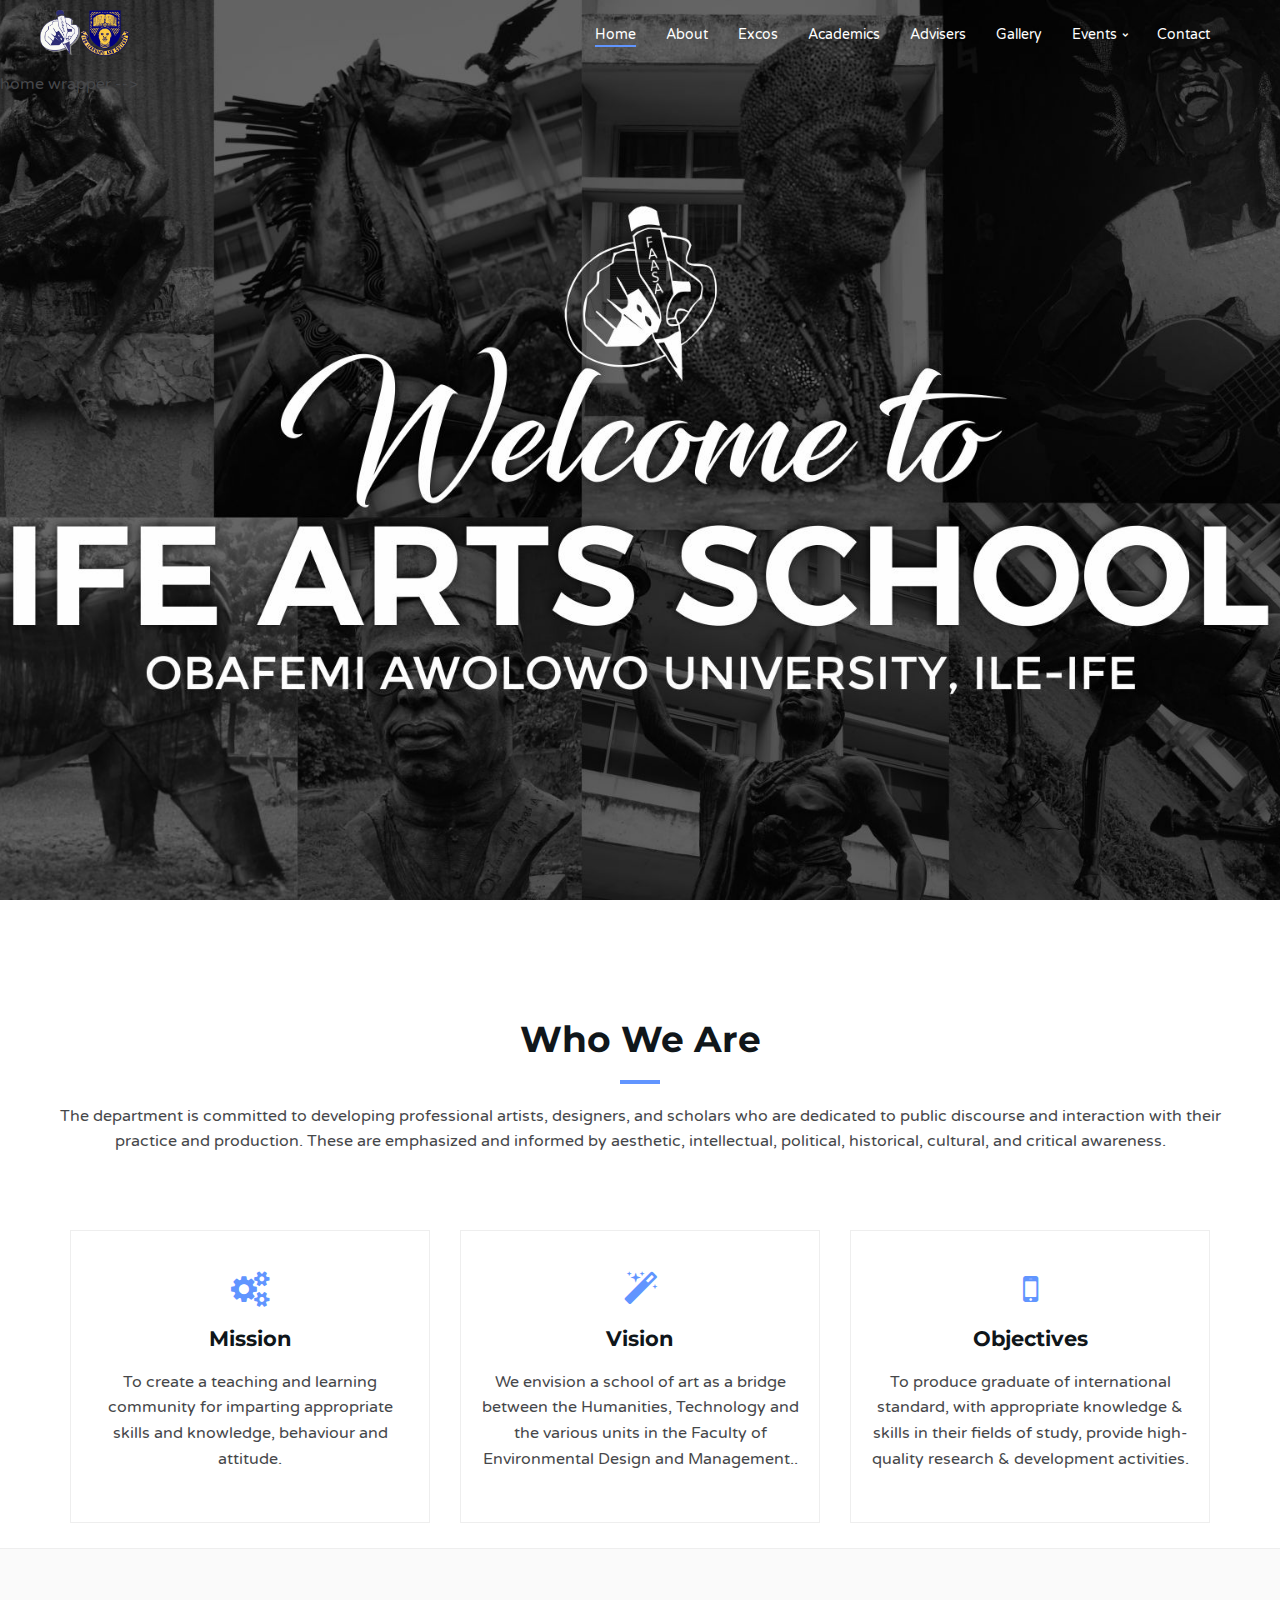
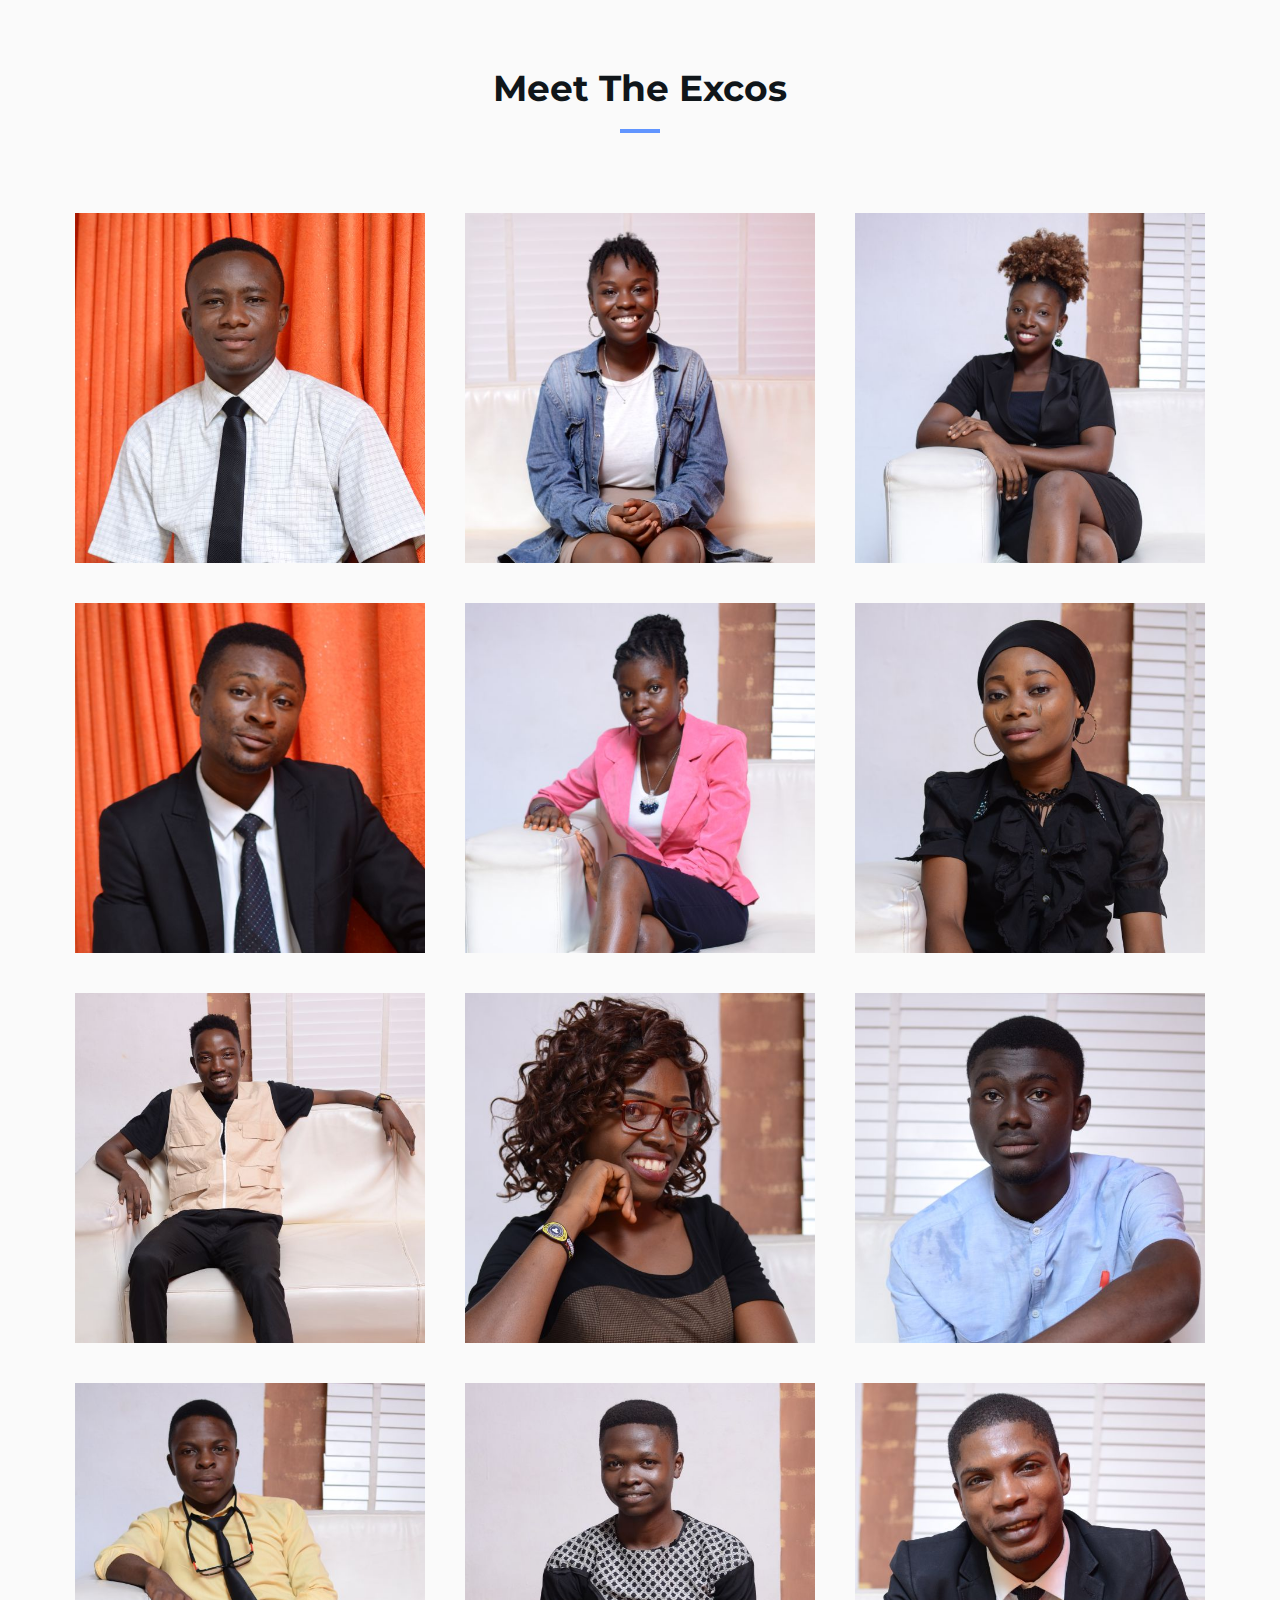
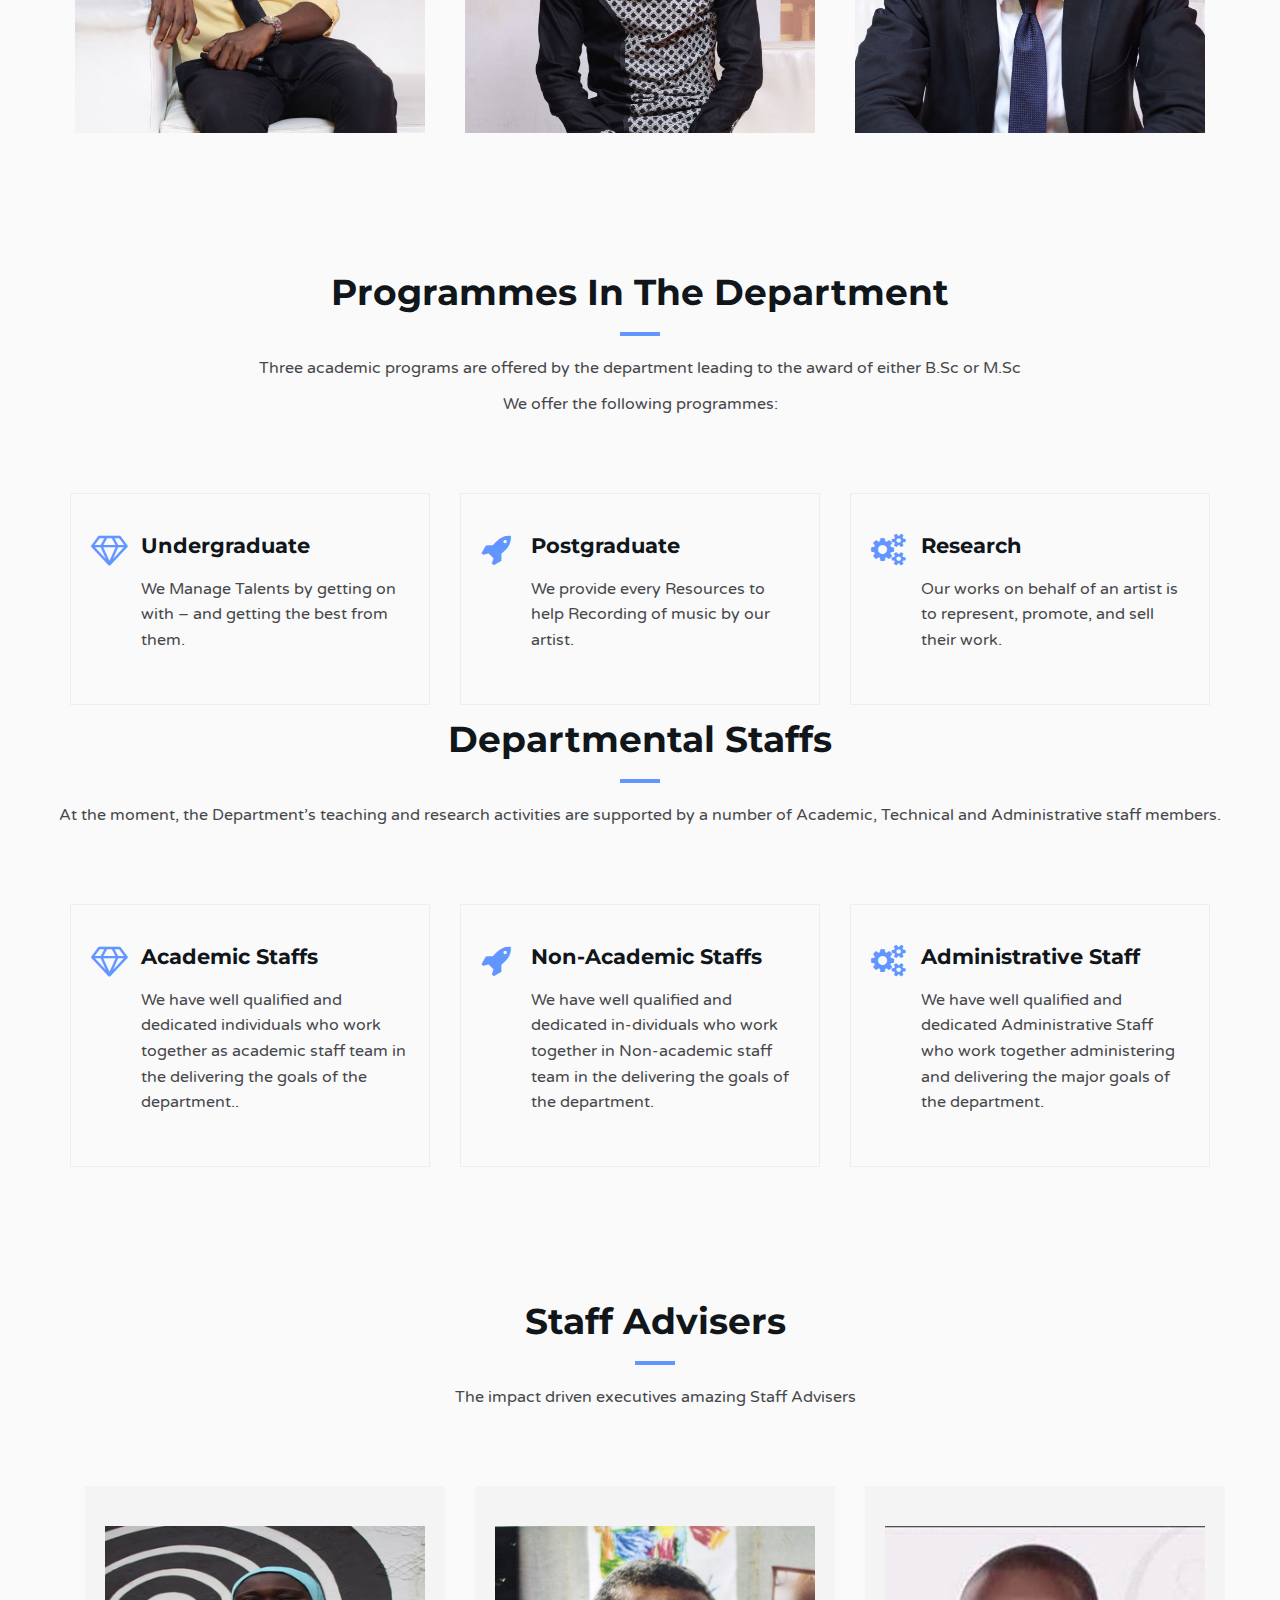
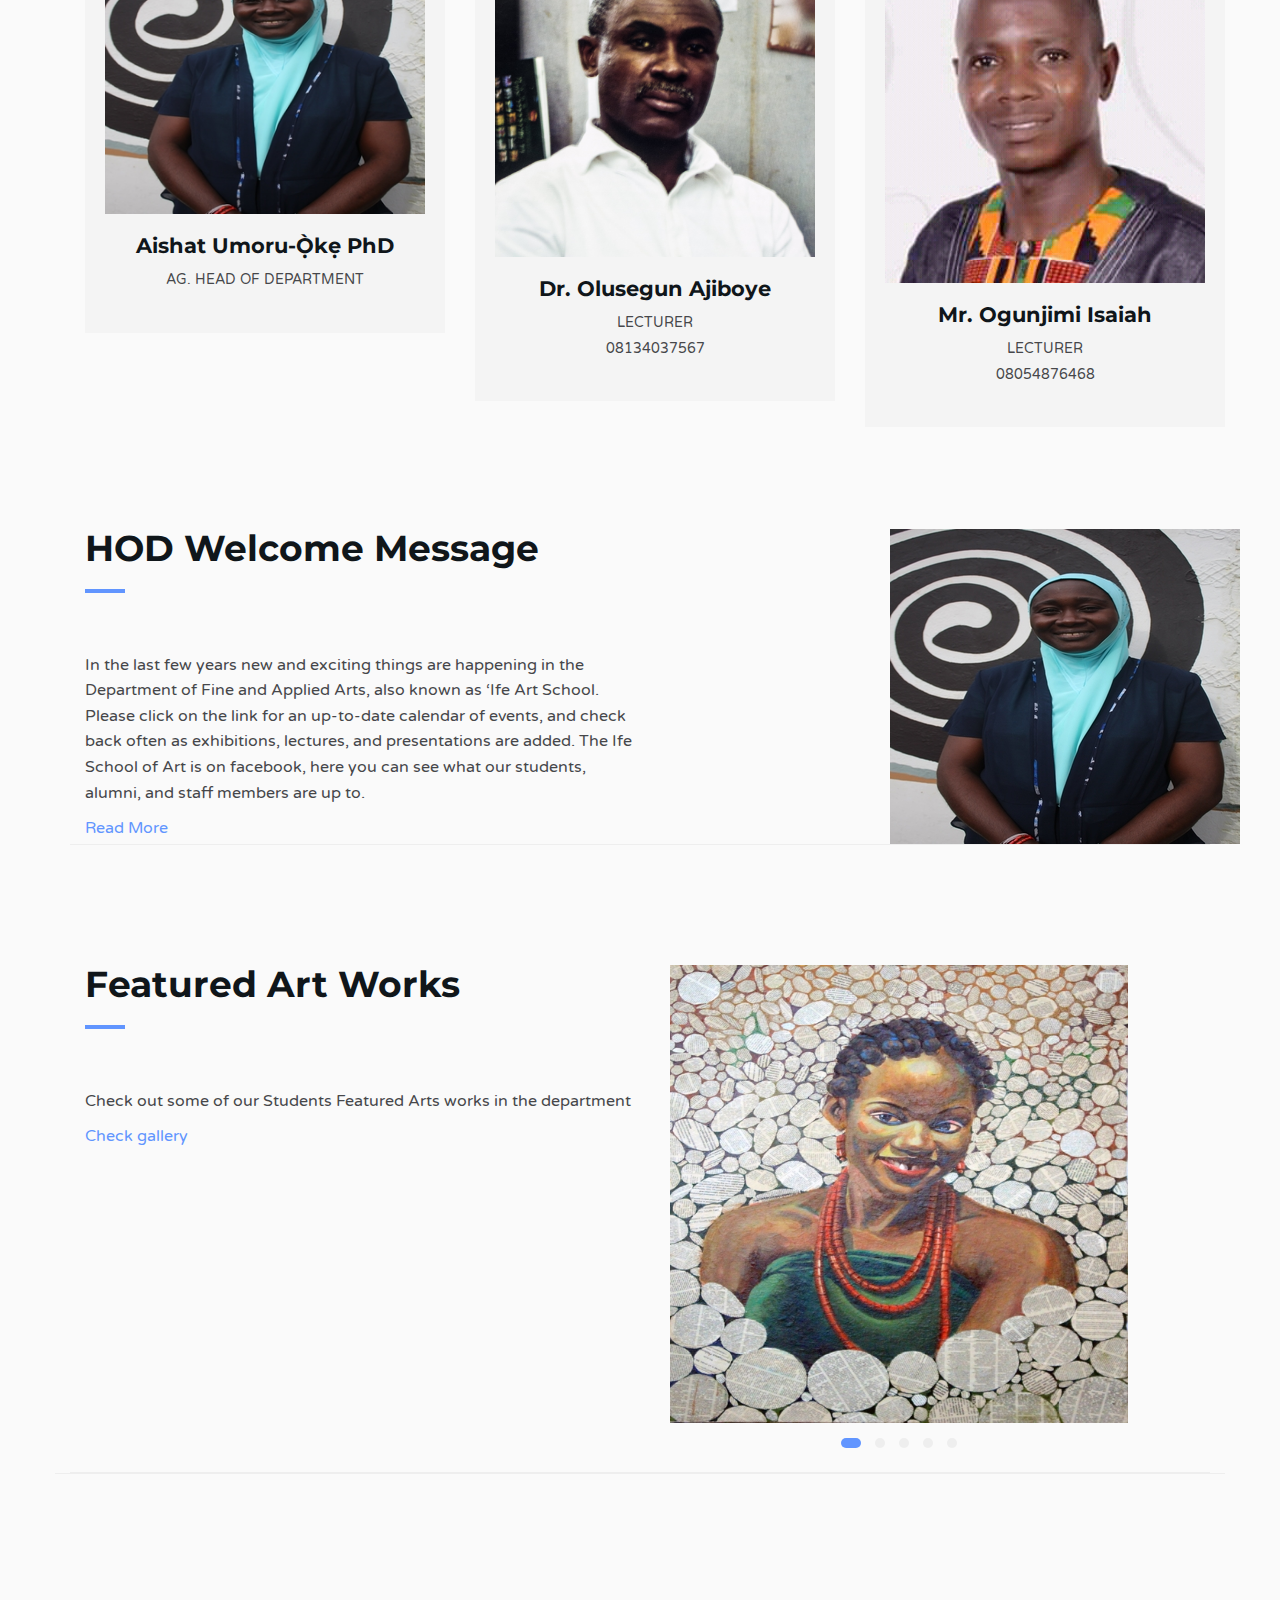
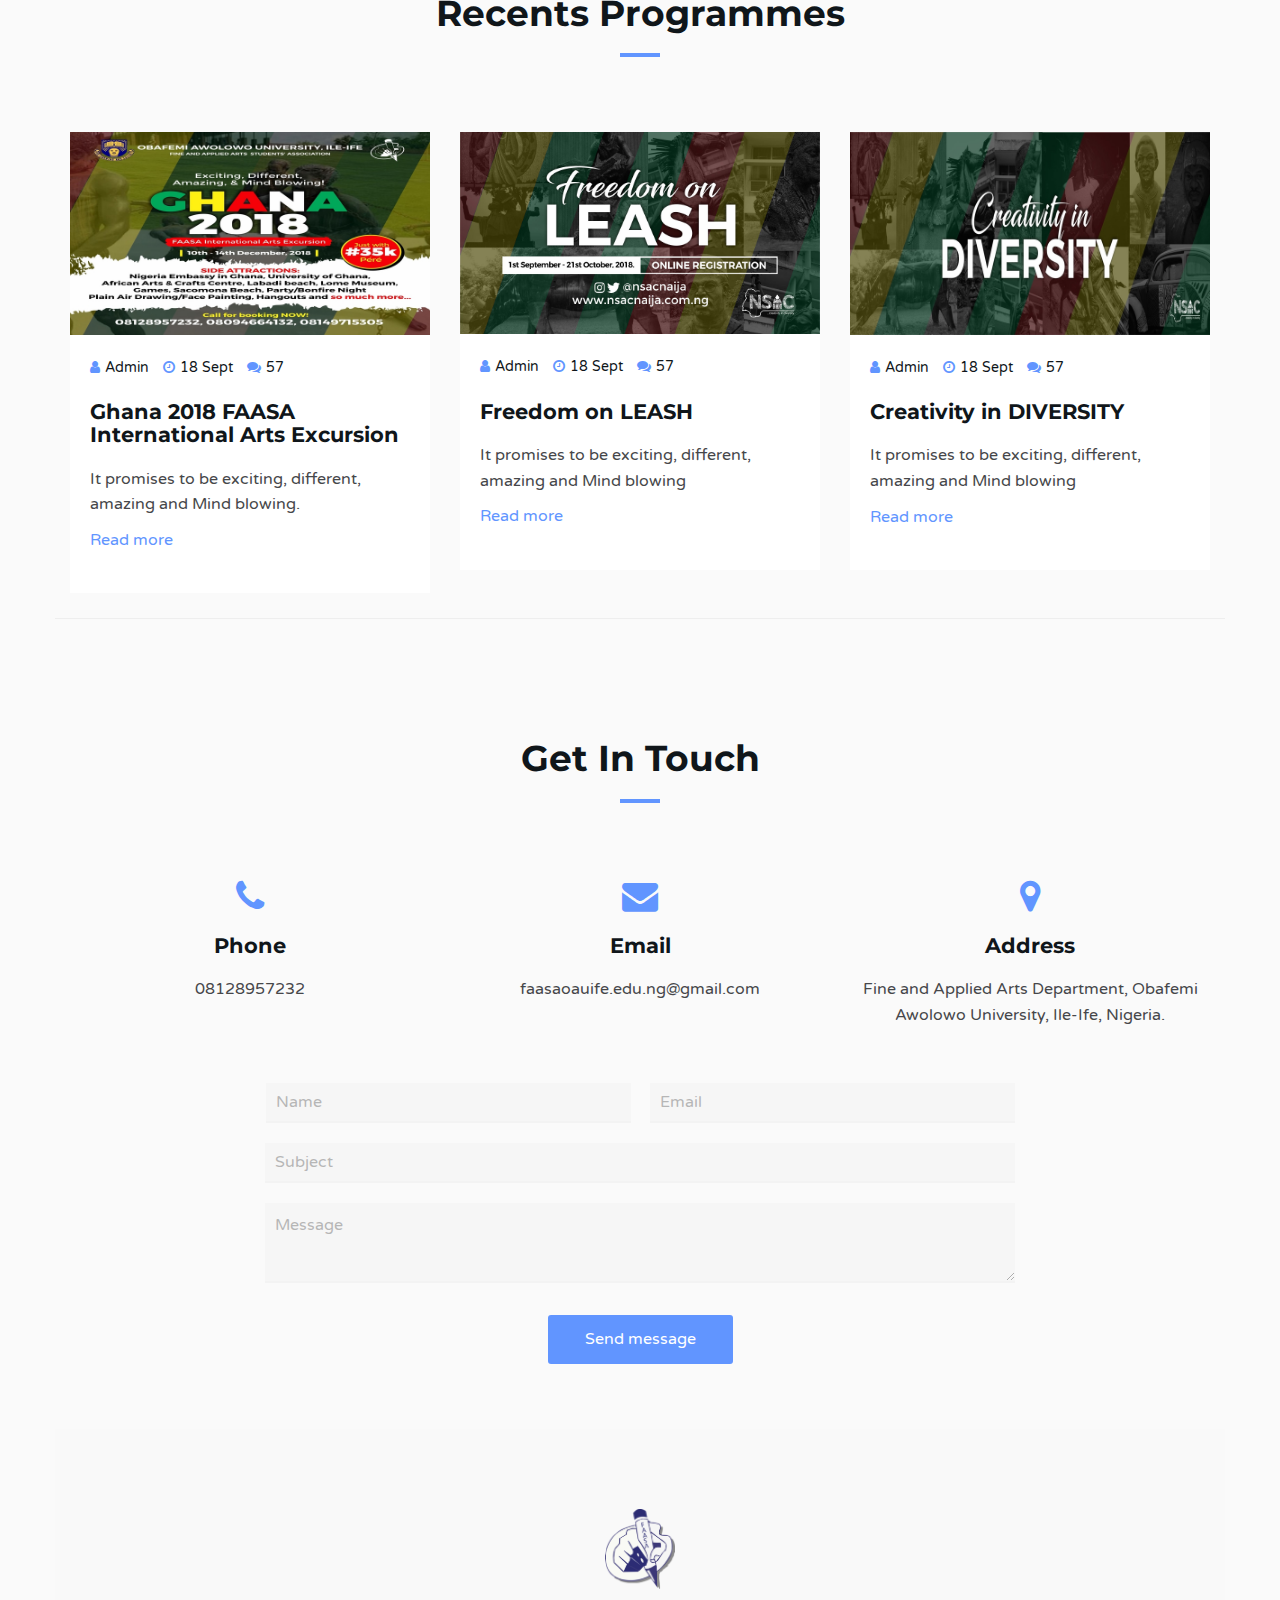
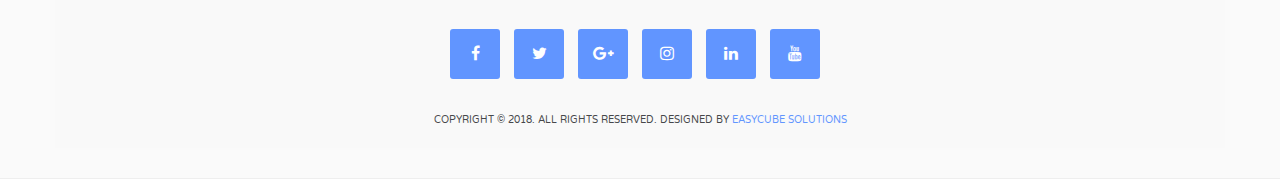
<file: index.html>
<!DOCTYPE html>
<html lang="en">

<head>
	<meta charset="utf-8">
	<meta http-equiv="X-UA-Compatible" content="IE=edge">
	<meta name="viewport" content="width=device-width, initial-scale=1">
	

	<title>Ife Art School | Fine Art department OAU</title>
	<meta name="keywords" content="Ife Art School | Fine Art department OAU" />
	<meta name="description" content="Ife Art School | Fine Art department OAU">
	<meta name="Ezekiel Adeyinka" content="http://faasa.oauife.edu.ng/">

	<!-- Google font -->
	<link href="https://fonts.googleapis.com/css?family=Montserrat:400,700%7CVarela+Round" rel="stylesheet">

	<!-- Bootstrap -->
	<link type="text/css" rel="stylesheet" href="css/bootstrap.min.css" />

	<!-- Owl Carousel -->
	<link type="text/css" rel="stylesheet" href="css/owl.carousel.css" />
	<link type="text/css" rel="stylesheet" href="css/owl.theme.default.css" />

	<!-- Magnific Popup -->
	<link type="text/css" rel="stylesheet" href="css/magnific-popup.css" />

	<!-- Font Awesome Icon -->
	<link rel="stylesheet" href="css/font-awesome.min.css">

	<!-- Custom stlylesheet -->
	<link type="text/css" rel="stylesheet" href="css/style.css" />

	<!-- HTML5 shim and Respond.js for IE8 support of HTML5 elements and media queries -->
	<!-- WARNING: Respond.js doesn't work if you view the page via file:// -->
	<!--[if lt IE 9]>
		<script src="https://oss.maxcdn.com/html5shiv/3.7.3/html5shiv.min.js"></script>
		<script src="https://oss.maxcdn.com/respond/1.4.2/respond.min.js"></script>
	<![endif]-->
</head>

<body>
	<!-- Header -->
	<header id="home">
		<!-- Background Image -->
		<div class="bg-img" style="background-image: url('./img/banner.jpg');">
<!-- 			<div class="overlay"></div>
 -->		</div>
		<!-- /Background Image -->

		<!-- Nav -->
		<nav id="nav" class="navbar nav-transparent">
			<div class="container">

				<div class="navbar-header">
					<!-- Logo -->
					<div class="navbar-brand">
						<!-- <a href="index.html">
							<img class="logo" src="img/faasa-logo.png" alt="logo">
							<img class="logo-alt" src="img/faasa-logo.png" alt="logo">
						</a> -->

					<a class="navbar-brand page-scroll" href="#page-top">
                    <img src="img/faasa-logo.png"  style="float: left; width:40px" alt="logo"> 
                    <img src="img/oau-logo.png" style="float: left; width:50px" class="img-responsive">    
                    <p style="clear: both;">       
                </a>

					</div>
					<!-- /Logo -->

					<!-- Collapse nav button -->
					<div class="nav-collapse">
						<span></span>
					</div>
					<!-- /Collapse nav button -->
				</div>

				<!--  Main navigation  -->
				<ul class="main-nav nav navbar-nav navbar-right">
					<li><a href="#home">Home</a></li>
					<li><a href="#about">About</a></li>
					<li><a href="#portfolio">Excos</a></li>
					<li><a href="#service">Academics</a></li>
					<!-- <li><a href="#pricing">Prices</a></li> -->
					<li><a href="#team">Advisers</a></li>
					<li><a href="#gallery">Gallery</a></li>

					<li class="has-dropdown"><a href="#blog">Events</a>
						<ul class="dropdown">
							<li><a href="blog-single.html">Programmes</a></li>
						</ul>
					</li>
					<li><a href="#contact">Contact</a></li>
				</ul>
				<!-- /Main navigation -->

			</div>
		</nav>
		<!-- /Nav -->

		<!-- home wrapper -->
		<!-- <div class="home-wrapper">
			<div class="container">
				<div class="row">

					<!-- home content -->
					<!-- <div class="col-md-10 col-md-offset-1">
						<div class="home-content">
							<span><h1 class="white-text" style="font-size:25pt;">Welcome to the Department</h1>
							<h2 class="white-text">of</h2>

							<h2 class="white-text" style="font-size:25pt;">Fine and Applied Arts</h2>
							<h2 class="white-text" style="font-size:25pt;">Obafemi Awolowo University, Ile-Ife</h2>
							</span>

							<p class="white-text">We are focused on developing artistic and creative students and grooming them to become great intellectuals.
							</p>
							<a href="#about"><button class="white-btn" >Lets Get Started!</button></a>
							<button class="main-btn">Learn more</button>
						</div>
					</div> -->
					<!-- /home content -->
<!-- 
				</div>
			</div>
		</div> -->
		<!-- / -->home wrapper -->

	</header>
	<!-- /Header -->

	<!-- About -->
	<div id="about" class="section md-padding">

		<!-- Container -->
		<div class="container">

			<!-- Row -->
			<div class="row">

				<!-- Section header -->
				<div class="section-header text-center">
					<h2 class="title">Who we are</h2>
					<p>The department is committed to developing professional artists, designers, and scholars who are dedicated to public discourse and interaction with their practice and production. These are emphasized and informed by aesthetic, intellectual, political, historical, cultural, and critical awareness.
</p>
				</div>
				<!-- /Section header -->
  

				<!-- about -->
				<div class="col-md-4">
					<div class="about">
						<i class="fa fa-cogs"></i>
						<h3>Mission</h3>
						<p>To create a teaching and learning community for imparting appropriate skills and knowledge, behaviour and attitude.</p>
					</div>
				</div>
				<!-- /about -->

				<!-- about -->
				<div class="col-md-4">
					<div class="about">
						<i class="fa fa-magic"></i>
						<h3> Vision</h3>
						<p>We envision a school of art as a bridge between the Humanities, Technology and the various units in the Faculty of Environmental Design and Management..</p>
					</div>
				</div>
				<!-- /about -->

				<!-- about -->
				<div class="col-md-4">
					<div class="about">
						<i class="fa fa-mobile"></i>
						<h3>Objectives</h3>
						<p>To produce graduate of international standard, with appropriate knowledge & skills in their fields of study, provide high-quality research & development activities.</p>
					</div>
				</div>

				<!-- /about -->

			</div>
			<!-- /Row -->

		</div>
		<!-- /Container -->

	</div>
	<!-- /About -->


	<!-- Portfolio -->
	<div id="portfolio" class="section md-padding bg-grey">

		<!-- Container -->
		<div class="container">

			<!-- Row -->
			<div class="row">

				<!-- Section header -->
				<div class="section-header text-center">
					<h2 class="title">Meet the Excos</h2>
				</div>
				<!-- /Section header -->

				<!-- Work -->
				<div class="col-md-4 col-xs-6 work">
					<img class="img-responsive" src="./pictures/PRESIDENT.jpg" alt="">
					<div class="overlay"></div>
					<div class="work-content">
						<span>PRESIDENT</span>
						<h3>Adetunji Adedayo Sunday</h3>
						<h3>+2348128957232, +2348081692294</h3>
						<h3>adedayopg@gmail.com</h3>
						<div class="work-link">
							<a href="#"><i class="fa fa-external-link"></i></a>
							<a class="lightbox" href="./pictures/PRESIDENT.jpg"><i class="fa fa-search"></i></a>
						</div>
					</div>
				</div>
				<!-- /Work -->

				<!-- Work -->
				<div class="col-md-4 col-xs-6 work">
					<img class="img-responsive" src="./pictures/V.P.jpg" alt="">
					<div class="overlay"></div>
					<div class="work-content">
						<span>VICE PRESIDENT</span>
						<h3>Ayodeji Omoshalewa Omodolapo</h3>
						<h3>+2348094664132</h3>
						<h3>ayodejiomoshalewa @yahoo.com</h3>

						<div class="work-link">
							<a href="#"><i class="fa fa-external-link"></i></a>
							<a class="lightbox" href="./pictures/V.P.jpg"><i class="fa fa-search"></i></a>
						</div>
					</div>
				</div>
				<!-- /Work -->

				<!-- Work -->
				<div class="col-md-4 col-xs-6 work">
					<img class="img-responsive" src="./pictures/GENERAL SEC.jpg" alt="">
					<div class="overlay"></div>
					<div class="work-content">
						<span>GENERAL SECRETARY</span>
						<h3>Olujimi Racheal Adebola</h3>
						<h3>+2348134470668, +2348080843494</h3>
						<h3>jimmychelly10@gmail.com</h3>
						<div class="work-link">
							<a href="#"><i class="fa fa-external-link"></i></a>
							<a class="lightbox" href="./pictures/GENERAL SEC.jpg"><i class="fa fa-search"></i></a>
						</div>
					</div>
				</div>
				<!-- /Work -->

				<!-- Work -->
				<div class="col-md-4 col-xs-6 work">
					<img class="img-responsive" src="./pictures/PRO.jpg" alt="">
					<div class="overlay"></div>
					<div class="work-content">
						<span>Public Relation Officer</span>
						<h3>Ijisakin Oluwakayode Elijah</h3>
						<h3>+2348109288589</h3>

						<div class="work-link">
							<a href="#"><i class="fa fa-external-link"></i></a>
							<a class="lightbox" href="./pictures/PRO.jpg"><i class="fa fa-search"></i></a>
						</div>
					</div>
				</div>
				<!-- /Work -->

				<!-- Work -->
				<div class="col-md-4 col-xs-6 work">
					<img class="img-responsive" src="./pictures/FIN. SEC..jpg" alt="">
					<div class="overlay"></div>
					<div class="work-content">
						<span>Financial Secretary</span>
						<h3>AKINNOLA HANNAH</h3>
						<h3>08030933495</h3>
						<div class="work-link">
							<a href="#"><i class="fa fa-external-link"></i></a>
							<a class="lightbox" href="./pictures/FIN. SEC..jpg"><i class="fa fa-search"></i></a>
						</div>
					</div>
				</div>
				<!-- /Work -->

				<!-- Work -->
				<div class="col-md-4 col-xs-6 work">
					<img class="img-responsive" src="./pictures/EDITOR IN CHIEF.jpg" alt="">
					<div class="overlay"></div>
					<div class="work-content">
						<span>Editor in Chief</span>
						<h3>Kelani Zainab Abimbola </h3>
						<h3>+2349082725769</h3>
						<h3>kelanizainab6 @gmail.com</h3>

						<div class="work-link">
							<a href="#"><i class="fa fa-external-link"></i></a>
							<a class="lightbox" href="./pictures/EDITOR IN CHIEF.jpg"><i class="fa fa-search"></i></a>
						</div>
					</div>
				</div>
				<!-- /Work -->

	<div class="col-md-4 col-xs-6 work">
					<img class="img-responsive" src="./pictures/SOCIAL DIRECTOR.jpg" alt="">
					<div class="overlay"></div>
					<div class="work-content">
						<span>Director of socials</span>
						<h3>Adebayo Taiwo .A.</h3>
						<h3>+2348168105559</h3>
						<h3>adebayotaiwo@gmail.com</h3>

						<div class="work-link">
							<a href="#"><i class="fa fa-external-link"></i></a>
							<a class="lightbox" href="./pictures/SOCIAL DIRECTOR.jpg"><i class="fa fa-search"></i></a>
						</div>
					</div>
				</div>
			


				<div class="col-md-4 col-xs-6 work">
					<img class="img-responsive" src="./pictures/WELFARE.jpg" alt="">
					<div class="overlay"></div>
					<div class="work-content">
						<span>Welfare director</span>
						<h3>Aluko Omolola AbIola.</h3>
						<h3>+2348136685712</h3>
						<h3>alukoomololaasake@gmail.com</h3>

						<div class="work-link">
							<a href="#"><i class="fa fa-external-link"></i></a>
							<a class="lightbox" href="./pictures/WELFARE.jpg"><i class="fa fa-search"></i></a>
						</div>
					</div>
				</div>

				<div class="col-md-4 col-xs-6 work">
					<img class="img-responsive" src="./pictures/AGS.jpg" alt="">
					<div class="overlay"></div>
					<div class="work-content">
						<span>Assistant General Secretary</span>
						<h3>Ogbole Joseph Exodus</h3>
						<h3>+23490928891406</h3>
						<h3>josephogbole360@gmail.com</h3>

						<div class="work-link">
							<a href="#"><i class="fa fa-external-link"></i></a>
							<a class="lightbox" href="./pictures/AGS.jpg"><i class="fa fa-search"></i></a>
						</div>
					</div>
				</div>

				<div class="col-md-4 col-xs-6 work">
					<img class="img-responsive" src="./pictures/CURATOR.jpg" alt="">
					<div class="overlay"></div>
					<div class="work-content">
						<span>Curator</span>
						<h3>Ibrahim Adamson Kolade</h3>
						<h3>+2348163869565</h3>
						<h3>adamsonkolade2@gmail.com</h3>

						<div class="work-link">
							<a href="#"><i class="fa fa-external-link"></i></a>
							<a class="lightbox" href="./pictures/CURATOR.jpg"><i class="fa fa-search"></i></a>
						</div>
					</div>
				</div>

<div class="col-md-4 col-xs-6 work">
					<img class="img-responsive" src="./pictures/SPORT.jpg" alt="">
					<div class="overlay"></div>
					<div class="work-content">
						<span>Sport Director</span>
						<h3>Ogundeji Victor Olaoluwa</h3>
						<h3>+2348149715305</h3>

						<div class="work-link">
							<a href="#"><i class="fa fa-external-link"></i></a>
							<a class="lightbox" href="./pictures/SPORT.jpg"><i class="fa fa-search"></i></a>
						</div>
					</div>
				</div>




				<div class="col-md-4 col-xs-6 work">
					<img class="img-responsive" src="./pictures/ASSIT. CURATOR.jpg" alt="">
					<div class="overlay"></div>
					<div class="work-content">
						<span> Assistant Curator</span>
						<h3>AKINNULI TEMIDAYO</h3>
						<h3>08136701558</h3>
<!-- 						<h3>adamsonkolade2@gmail.com</h3>
 -->
						<div class="work-link">
							<a href="#"><i class="fa fa-external-link"></i></a>
							<a class="lightbox" href="./pictures/ASSIT. CURATOR.jpg"><i class="fa fa-search"></i></a>
						</div>
					</div>
				</div>

		</div>
		<!-- /Container -->

	</div>
	<!-- /Portfolio -->

	<!-- Service -->
	<div id="service" class="section md-padding">

		<!-- Container -->
		<div class="container">

			<!-- Row -->
			<div class="row">

				<!-- Section header -->
				<div class="section-header text-center">
					<h2 class="title">Programmes in the Department</h2>
					<p>Three academic programs are offered by the department leading to the award of either B.Sc or M.Sc
						<p>We offer the following programmes:</p>
				</div>
				<!-- /Secton header -->

				<!-- service -->
				<div class="col-md-4 col-sm-6">
					<div class="service">
						<i class="fa fa-diamond"></i>
						<h3>Undergraduate</h3>
						<p>We Manage Talents by getting on with – and getting the best from them.</p>
<!-- 												<a href="#">Read more</a>
 -->					</div>
				</div>
				<!-- /service -->

				<!-- service -->
				<div class="col-md-4 col-sm-6">
					<div class="service">
						<i class="fa fa-rocket"></i>
						<h3>Postgraduate</h3>
						<p>We provide every Resources to help Recording of music by our artist.</p>
<!-- 												<a href="#">Read more</a>
 -->					</div>
				</div>
				<!-- /service -->

				<!-- service -->
				<div class="col-md-4 col-sm-6">
					<div class="service">
						<i class="fa fa-cogs"></i>
						<h3>Research</h3>
						<p>Our works on behalf of an artist is to represent, promote, and sell their work.</p>
<!-- 												<a href="#">Read more</a>
 -->					</div>
				</div>
				<!-- /service -->

		

<div id="service2" class="section md-padding">

		<!-- Container -->
		<div class="container">

			<!-- Row -->
			<div class="row">

				<!-- Section header -->
	
				<div class="section-header text-center">
				<h2 class="title">Departmental Staffs</h2>
					<p>At the moment, the Department’s teaching and research activities
are supported by a number of Academic, Technical and Administrative staff members.</p>
				</div>
				<!-- /Section header -->

				<!-- service -->

		<!-- Container -->
		<div class="container">

			<!-- Row -->
			<div class="row">
				<div class="col-md-4 col-sm-6">
					<div class="service">
						<i class="fa fa-diamond"></i>
						<h3>Academic Staffs</h3>
						<p>We have well qualified and dedicated individuals who work together as academic staff team in the delivering the
goals of the department..</p>
<!-- 												<a href="#">View Academic Staffs</a>
 -->					</div>
				</div>
				<!-- /service -->

				<!-- service -->
				<div class="col-md-4 col-sm-6">
					<div class="service">
						<i class="fa fa-rocket"></i>
						<h3>Non-Academic Staffs</h3>
			<p>We have well qualified and dedicated in-dividuals who work together in Non-academic staff team in the delivering the
goals of the department.</p>
<!-- 												<a href="#">View Non-Academic Staffs</a>
 -->					</div>
				</div>
				<!-- /service -->

				<!-- service -->
				<div class="col-md-4 col-sm-6">
					<div class="service">
						<i class="fa fa-cogs"></i>
						<h3>Administrative Staff</h3>
			<p>We have well qualified and dedicated Administrative Staff who work together administering and delivering the major
goals of the department.</p>
<!-- 												<a href="#">View Administrative Staff</a>
 -->					</div>
				</div>
				<!-- /service -->

			</div>
			<!-- /Row -->

		</div>
		<!-- /Container -->

	</div>
	<!-- /Service -->


<!-- Team -->

	<div id="team" class="section md-padding">

		<!-- Container -->
		<div class="container">

			<!-- Row -->
			<div class="row">

				<!-- Section header -->
				<div class="section-header text-center">
					<h2 class="title">Staff Advisers </h2>
					<p> The impact driven executives amazing Staff Advisers </p>

				</div>
				<!-- /Section header -->

				<!-- team -->
				<div class="col-sm-4">
					<div class="team">
						<div class="team-img">
							<img class="img-responsive" src="./img/HOD.jpg" alt="">
							<div class="overlay">
								<div class="team-social">
									<a href="#"><i class="fa fa-facebook"></i></a>
									<a href="#"><i class="fa fa-google-plus"></i></a>
									<a href="#"><i class="fa fa-twitter"></i></a>
								</div>
							</div>
						</div>
						<div class="team-content">
							<h3>Aishat Umoru-Ọ̀kẹ PhD</h3>
							<span>Ag. Head of Department</span>
						</div>
					</div>
				</div>
				<!-- /team -->

				<!-- team -->
			<center>
				<div class="col-sm-4">
					<div class="team">
						<div class="team-img">
							<img class="img-responsive" src="./img/Lecturer.jpg" alt="">
							<div class="overlay">
								<div class="team-social">
									<a href="#"><i class="fa fa-facebook"></i></a>
									<a href="#"><i class="fa fa-google-plus"></i></a>
									<a href="#"><i class="fa fa-twitter"></i></a>
								</div>
							</div>
						</div>
						<div class="team-content">
							<h3>Dr. Olusegun Ajiboye</h3>
							<span>Lecturer</span><br>
							<span>08134037567</span>
						</div>
					</div>
				</div>

				<!-- /team -->

				<!-- team -->
				<div class="col-sm-4">
					<div class="team">
						<div class="team-img">
							<img class="img-responsive" src="./img/Lecturer2.jpg" alt="">
							<div class="overlay">
								<div class="team-social">
									<a href="#"><i class="fa fa-facebook"></i></a>
									<a href="#"><i class="fa fa-google-plus"></i></a>
									<a href="#"><i class="fa fa-twitter"></i></a>
								</div>
							</div>
						</div>
						<div class="team-content">
							<h3>Mr. Ogunjimi Isaiah </h3>
							<span>Lecturer</span><br>
							<span>08054876468</span>
						</div>
					</div>
				</div>
				</center>
				<!-- /team -->

			</div>
			<!-- /Row -->

		</div>
		<!-- /Container -->

	</div>

	<!-- /Team -->

<br><br><br>
<div class="container">

			<!-- Row -->
			<div class="row">

				<!-- why choose us content -->
				<div class="col-md-6">
					<div class="section-header">
						<h2 class="title">HOD welcome message</h2>
					</div>
					<p>In the last few years new and exciting things are happening in the Department of Fine and Applied Arts, also known as ‘Ife Art School. 
						Please click on the link for an up-to-date calendar of events, and check back often as exhibitions, lectures, and presentations are added.
						The Ife School of Art is on facebook, here you can see what our students, alumni, and staff members are up to. </p>

    	<a href="hod-message.html"> Read More</a>
					
				</div>
				<!-- /why choose us content -->

				<!-- About slider -->
				<div class="col-md-4.5" align="right">
<!-- 					<div id="about-slider" class="owl-carousel owl-theme">
 -->						<img class="img-responsive" src="./img/HOD.jpg"  alt="">
						
					</div>
				</div>
				<!-- /About slider -->

			</div>

<div id="gallery" class="section md-padding bg-grey">

		<!-- Container -->
		<div class="container">

			<!-- Row -->
			<div class="row">

				<!-- why choose us content -->
				<div class="col-md-6">
					<div class="section-header">
						<h2 class="title">Featured Art Works</h2>
					</div>
					<p>Check out some of our Students Featured Arts works in the department </p>

    	<a href="/oldwebsite/gallery.html" target="_blank"> Check gallery</a>
					
				</div>
				<!-- /why choose us content -->

				<!-- About slider -->
				<div class="col-md-5" align="right">
					<div id="about-slider" class="owl-carousel owl-theme">
						<img class="img-responsive" src="./img/image1.jpg" alt="">
						<img class="img-responsive" src="./img/image2.jpg" alt="">
						<img class="img-responsive" src="./img/image5.jpg" alt="">

						<img class="img-responsive" src="./img/image3.jpg" alt="">
						<img class="img-responsive" src="./img/image4.jpg" alt="">
					</div>
				</div>
				<!-- /About slider -->

			</div>
			<!-- /Row -->

		</div>
		<!-- /Container -->

	</div>
	<!-- Why Choose Us -->
	

			<!-- /Row -->

		</div>


	<!-- /Why Choose Us -->


	

	<!-- Blog -->
	<div id="blog" class="section md-padding bg-grey">

		<!-- Container -->
		<div class="container">

			<!-- Row -->
			<div class="row">

				<!-- Section header -->
				<div class="section-header text-center">
					<h2 class="title">Recents programmes</h2>
				</div>
				<!-- /Section header -->

				<!-- blog -->
				<div class="col-md-4">
					<div class="blog">
						<div class="blog-img">
							<a href="http://nsacnaija.com.ng/" target="_blank"><img class="img-responsive" src="./img/ads.jpg" alt=""></a>
						</div>
						<div class="blog-content">
							<ul class="blog-meta">
										<li><i class="fa fa-user"></i>Admin</li>
								<li><i class="fa fa-clock-o"></i>18 Sept</li>
								<li><i class="fa fa-comments"></i>57</li>
							</ul>
							<h3>Ghana 2018 FAASA International Arts Excursion</h3>
							<p>It promises to be exciting, different, amazing and Mind blowing.</p>
										<a href="http://nsacnaija.com.ng/" target="_blank">Read more</a>

						</div>
					</div>
				</div>
				<!-- /blog -->

				<!-- blog -->
				<div class="col-md-4">
					<div class="blog">
						<div class="blog-img">
							<a href="http://nsacnaija.com.ng/" target="_blank"><img class="img-responsive" src="./img/blog2.jpg" alt=""></a>
						</div>
						<div class="blog-content">
							<ul class="blog-meta">
								<li><i class="fa fa-user"></i>Admin</li>
								<li><i class="fa fa-clock-o"></i>18 Sept</li>
								<li><i class="fa fa-comments"></i>57</li>
							</ul>
							</ul>
							<h3>Freedom on LEASH</h3>
							<p>It promises to be exciting, different, amazing and Mind blowing</p>
							<a href="http://nsacnaija.com.ng/" target="_blank">Read more</a>

						</div>
					</div>
				</div>
				<!-- /blog -->

				<!-- blog -->
				<div class="col-md-4">
					<div class="blog">
						<div class="blog-img">
							<a href="http://nsacnaija.com.ng/" target="_blank"><img class="img-responsive"  src="./img/ba.jpg" alt=""></a>
						</div>
						<div class="blog-content">
							<ul class="blog-meta">
								<li><i class="fa fa-user"></i>Admin</li>
								<li><i class="fa fa-clock-o"></i>18 Sept</li>
								<li><i class="fa fa-comments"></i>57</li>
							</ul>
							<h3>Creativity in DIVERSITY</h3>
							<p>It promises to be exciting, different, amazing and Mind blowing</p>
							<a href="http://nsacnaija.com.ng/" target="_blank">Read more</a>
						</div>
					</div>
				</div>
				<!-- /blog -->

			</div>
			<!-- /Row -->

		</div>
		<!-- /Container -->

	</div>
	<!-- /Blog -->

	


	
	


	
	

	<!-- Contact -->
	<div id="contact" class="section md-padding">

		<!-- Container -->
		<div class="container">

			<!-- Row -->
			<div class="row">

				<!-- Section-header -->
				<div class="section-header text-center">
					<h2 class="title">Get in touch</h2>
				</div>
				<!-- /Section-header -->

				<!-- contact -->
				<div class="col-sm-4">
					<div class="contact">
						<i class="fa fa-phone"></i>
						<h3>Phone</h3>
						<p>08128957232</p>
					</div>
				</div>
				<!-- /contact -->

				<!-- contact -->
				<div class="col-sm-4">
					<div class="contact">
						<i class="fa fa-envelope"></i>
						<h3>Email</h3>
						<p>faasaoauife.edu.ng@gmail.com</p>
					</div>
				</div>
				<!-- /contact -->

				<!-- contact -->
				<div class="col-sm-4">
					<div class="contact">
						<i class="fa fa-map-marker"></i>
						<h3>Address</h3>
						<p>Fine and Applied Arts Department, Obafemi Awolowo University, Ile-Ife, Nigeria.</p>
					</div>
				</div>
				<!-- /contact -->

				<!-- contact form -->
				<div class="col-md-8 col-md-offset-2">
					<form class="contact-form">
						<input type="text" name="name" class="input" placeholder="Name">
						<input type="email" name="email" class="input" placeholder="Email">
						<input type="text" name="subject" class="input" placeholder="Subject">
						<textarea class="input" name="message" placeholder="Message"></textarea>
						<button class="main-btn">Send message</button>
					</form>
				</div>
				<!-- /contact form -->

<!-- 				https://medium.com/@dmccoy/how-to-submit-an-html-form-to-google-sheets-without-google-forms-b833952cc175
https://gist.github.com/willpatera/ee41ae374d3c9839c2d6
 -->
<script type="text/javascript">
				var $form = $('form#test-form'),
    url = 'https://script.google.com/macros/s/AKfycbzAHvs5PPgpUjXUuuxi46BcyQRq8HIjpTJ39KkVx16Be1iXIa4/exec'

$('#submit-form').on('click', function(e) {
  e.preventDefault();
  var jqxhr = $.ajax({
    url: url,
    method: "GET",
    dataType: "json",
    data: $form.serializeObject()
  }).success(
    // do something
  );
})

</script>
			</div>
			<!-- /Row -->

		</div>
		<!-- /Container -->

	</div>
	<!-- /Contact -->

<br>
<br>
	<!-- Footer -->
	<footer id="footer" class="sm-padding bg-dark">

		<!-- Container -->
		<div class="container">

			<!-- Row -->
			<div class="row">

				<div class="col-md-12">

					<!-- footer logo -->
					<div class="footer-logo">
						<a href="index.html"><img src="img/faasa-logo.png" alt="logo"></a>
					</div>
					<!-- /footer logo -->

					<!-- footer follow -->
					<ul class="footer-follow">
						<li><a href="#"><i class="fa fa-facebook"></i></a></li>
						<li><a href="#"><i class="fa fa-twitter"></i></a></li>
						<li><a href="#"><i class="fa fa-google-plus"></i></a></li>
						<li><a href="#"><i class="fa fa-instagram"></i></a></li>
						<li><a href="#"><i class="fa fa-linkedin"></i></a></li>
						<li><a href="#"><i class="fa fa-youtube"></i></a></li>
					</ul>
					<!-- /footer follow -->

					<!-- footer copyright -->
					<div class="footer-copyright">
						<p style="font-size:10px">Copyright © 2018. All Rights Reserved. Designed by <a href="http://ezekieladeyinka.online/" target="_blank">EASYCUBE SOLUTIONS</a></p>
					</div>
					<!-- /footer copyright -->

				</div>

			</div>
			<!-- /Row -->

		</div>
		<!-- /Container -->

	</footer>
	<!-- /Footer -->

	<!-- Back to top -->
	<div id="back-to-top"></div>
	<!-- /Back to top -->

	<!-- Preloader -->
	<div id="preloader">
		<div class="preloader">
			<span></span>
			<span></span>
			<span></span>
			<span></span>
		</div>
	</div>
	<!-- /Preloader -->

	<!-- jQuery Plugins -->
	<script type="text/javascript" src="js/jquery.min.js"></script>
	<script type="text/javascript" src="js/bootstrap.min.js"></script>
	<script type="text/javascript" src="js/owl.carousel.min.js"></script>
	<script type="text/javascript" src="js/jquery.magnific-popup.js"></script>
	<script type="text/javascript" src="js/main.js"></script>

</body>

</html>
</file>
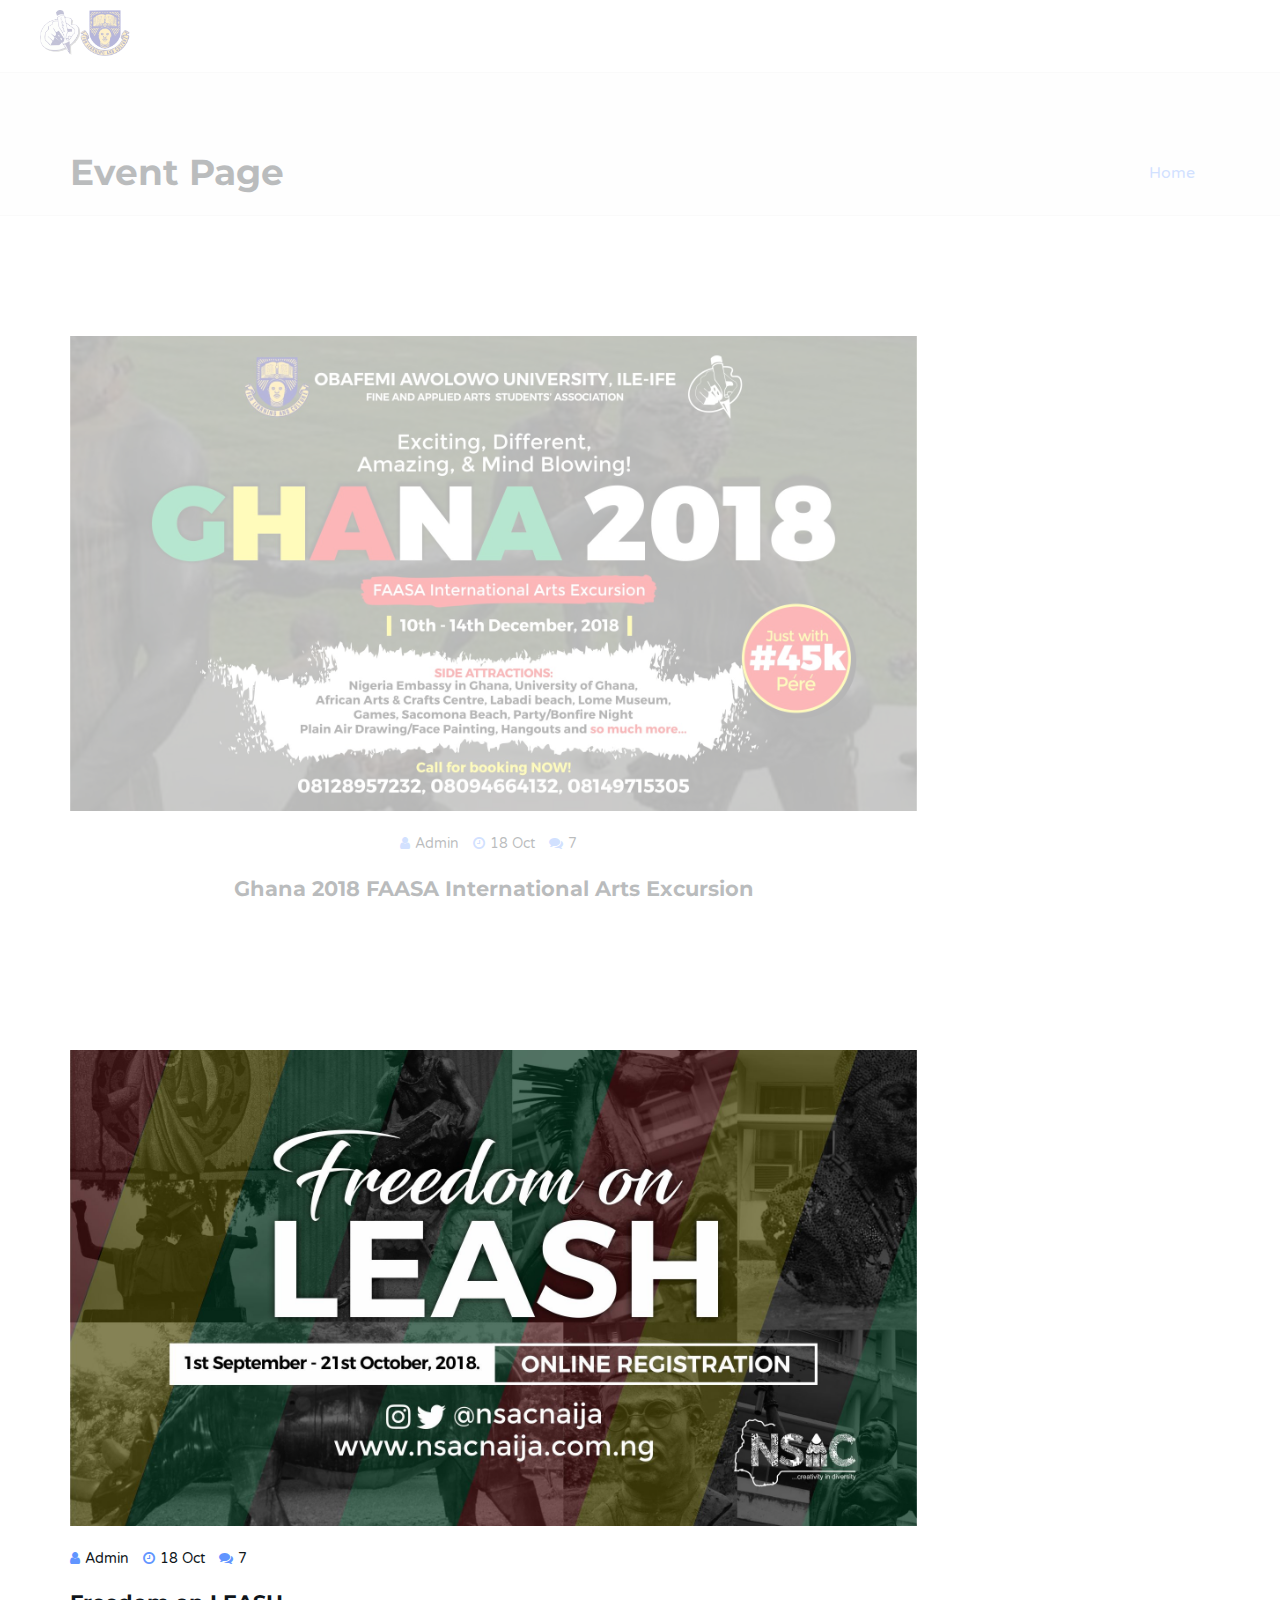
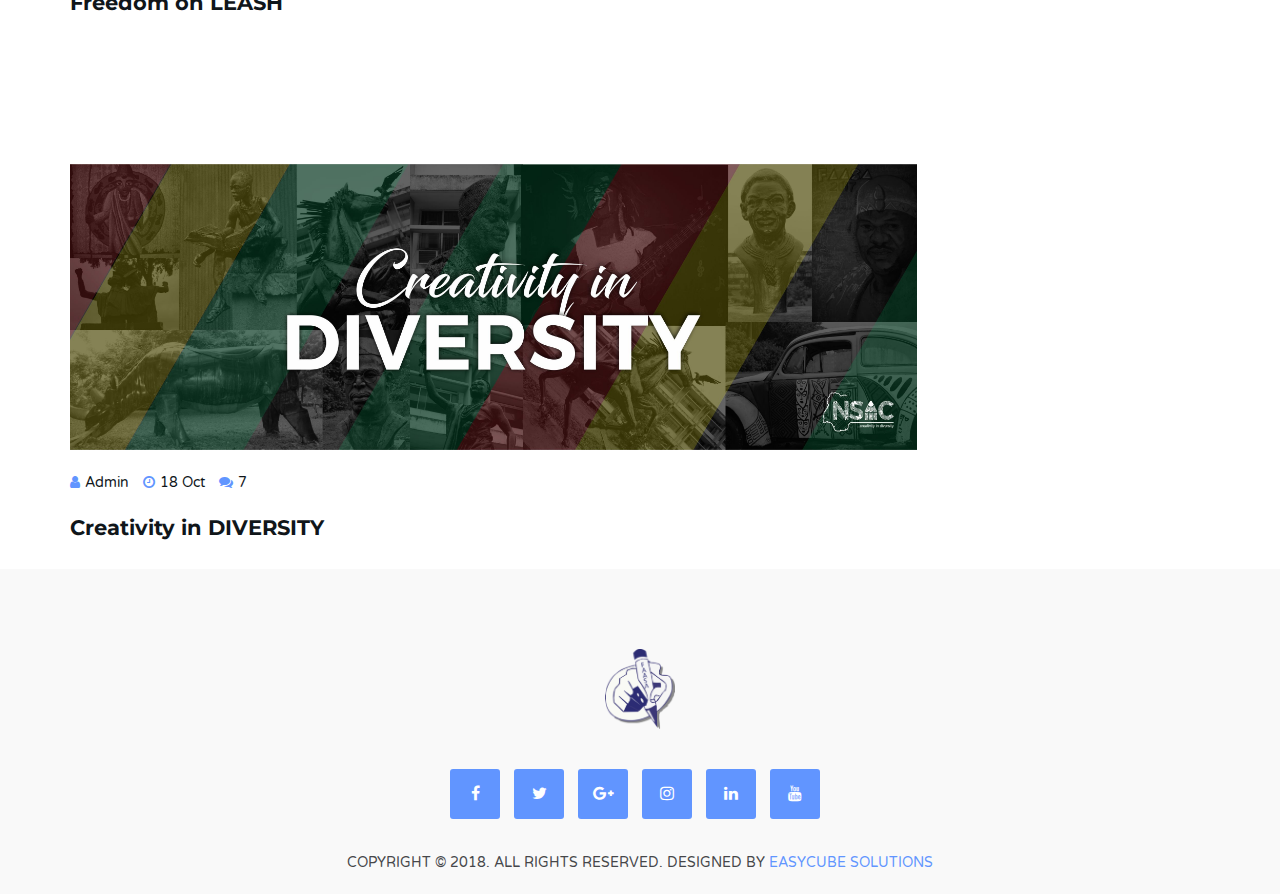
<file: blog-single.html>
<!DOCTYPE html>
<html lang="en">

<head>
	<meta charset="utf-8">
	<meta http-equiv="X-UA-Compatible" content="IE=edge">
	<meta name="viewport" content="width=device-width, initial-scale=1">
	

	<title>Event page | Fine Art department OAU</title>
	<meta name="keywords" content="Ife Art School | Fine Art department OAU" />
	<meta name="description" content="Ife Art School | Fine Art department OAU">
	<meta name="Ezekiel Adeyinka" content="http://faasa.oauife.edu.ng/">

	<!-- Google font -->
	<link href="https://fonts.googleapis.com/css?family=Montserrat:400,700%7CVarela+Round" rel="stylesheet">

	<!-- Bootstrap -->
	<link type="text/css" rel="stylesheet" href="css/bootstrap.min.css" />

	<!-- Owl Carousel -->
	<link type="text/css" rel="stylesheet" href="css/owl.carousel.css" />
	<link type="text/css" rel="stylesheet" href="css/owl.theme.default.css" />

	<!-- Magnific Popup -->
	<link type="text/css" rel="stylesheet" href="css/magnific-popup.css" />

	<!-- Font Awesome Icon -->
	<link rel="stylesheet" href="css/font-awesome.min.css">

	<!-- Custom stlylesheet -->
	<link type="text/css" rel="stylesheet" href="css/style.css" />

</head>

<body>

	<!-- Header -->
	<header>

	<!-- Nav -->
		<nav id="nav" class="navbar nav-transparent">
			<div class="container">

				<div class="navbar-header">
					<!-- Logo -->
					<div class="navbar-brand">
					

					<a class="navbar-brand page-scroll" href="#page-top">
                    <img src="img/faasa-logo.png"  style="float: left; width:40px" alt="logo"> 
                    <img src="img/oau-logo.png" style="float: left; width:50px" class="img-responsive">    
                    <p style="clear: both;">       
                </a>

					</div>
					<!-- /Logo -->

					<!-- Collapse nav button -->
					<div class="nav-collapse">
						<span></span>
					</div>
					<!-- /Collapse nav button -->
				</div>

				<!--  Main navigation  -->
				<ul class="main-nav nav navbar-nav navbar-right">
					<li><a href="index.html#home">Home</a></li>
					<li><a href="index.html#about">About</a></li>
					<li><a href="index.html#portfolio">Excos</a></li>
					<li><a href="index.html#service">Academics</a></li>
					<!-- <li><a href="#pricing">Prices</a></li> -->
					<li><a href="index.html#team">Team</a></li>
					<li class="has-dropdown"><a href="index.html#blog">Events</a>
						<ul class="dropdown">
							<li><a href="blog-single.html">Programmes</a></li>
						</ul>
					</li>
					<li><a href="index.html#contact">Contact</a></li>
				</ul>
				<!-- /Main navigation -->


			</div>
		</nav>
		<!-- /Nav -->
		<!-- header wrapper -->
		<div class="header-wrapper sm-padding bg-grey">
			<div class="container">
				<h2>Event Page</h2>
				<ul class="breadcrumb">
					<li class="breadcrumb-item"><a href="index.html">Home</a></li>
				</ul>
			</div>
		</div>
		<!-- /header wrapper -->

	</header>
	<!-- /Header -->

	<!-- Blog -->
	<div id="blog" class="section md-padding" align="center">

		<!-- Container -->
		<div class="container">

			<!-- Row -->
			<div class="row">

				<!-- Main -->
				<main id="main" class="col-md-9">
					<div class="blog">
						<div class="blog-img">
							<img class="img-responsive" src="./img/blog-post.jpg" alt="">
						</div>
						<div class="blog-content">
							<ul class="blog-meta">
								<li><i class="fa fa-user"></i>Admin</li>
								<li><i class="fa fa-clock-o"></i>18 Oct</li>
								<li><i class="fa fa-comments"></i>7</li>
							</ul>
							<h3>Ghana 2018 FAASA International Arts Excursion</h3>
<!-- 							<p>Aenean vulputate eleifend tellus. Aenean leo ligula, porttitor eu, consequat vitae, eleifend ac, enim. Aliquam lorem ante, dapibus in, viverra quis, feugiat a, tellus. Phasellus viverra nulla ut metus varius laoreet. Quisque rutrum. Aenean imperdiet. Etiam ultricies nisi vel augue. Curabitur ullamcorper ultricies nisi.</p>
 -->						</div>

					

						
					
				</div>
				</main>
				<!-- /Main -->


							

				

				</aside>
				<!-- /Aside -->

			</div>
			<!-- /Row -->

		</div>
		<!-- /Container -->

	</div>
	<!-- /Blog -->


<!-- Blog -->
	<div id="blog" class="section md-padding">

		<!-- Container -->
		<div class="container">

			<!-- Row -->
			<div class="row">

				<!-- Main -->
				<main id="main" class="col-md-9">
					<div class="blog">
						<div class="blog-img">
							<img class="img-responsive" src="./img/blog-post2.jpg" alt="">
						</div>
						<div class="blog-content">
							<ul class="blog-meta">
								<li><i class="fa fa-user"></i>Admin</li>
								<li><i class="fa fa-clock-o"></i>18 Oct</li>
								<li><i class="fa fa-comments"></i>7</li>
							</ul>
							<h3>Freedom on LEASH</h3>
<!-- 							<p>Aenean vulputate eleifend tellus. Aenean leo ligula, porttitor eu, consequat vitae, eleifend ac, enim. Aliquam lorem ante, dapibus in, viverra quis, feugiat a, tellus. Phasellus viverra nulla ut metus varius laoreet. Quisque rutrum. Aenean imperdiet. Etiam ultricies nisi vel augue. Curabitur ullamcorper ultricies nisi.</p>
 -->						</div>

					

						
					
				</div>
				</main>
				<!-- /Main -->


					

				

				</aside>
				<!-- /Aside -->

			</div>
			<!-- /Row -->

		</div>
		<!-- /Container -->

	</div>
	<!-- /Blog -->

	<!-- Blog -->
	<div id="blog" class="section md-padding">

		<!-- Container -->
		<div class="container">

			<!-- Row -->
			<div class="row">

				<!-- Main -->
				<main id="main" class="col-md-9">
					<div class="blog">
						<div class="blog-img">
							<img class="img-responsive" src="./img/blog-post3.jpg" alt="">
						</div>
						<div class="blog-content">
							<ul class="blog-meta">
								<li><i class="fa fa-user"></i>Admin</li>
								<li><i class="fa fa-clock-o"></i>18 Oct</li>
								<li><i class="fa fa-comments"></i>7</li>
							</ul>
							<h3>Creativity in DIVERSITY</h3>
<!-- 							<p>Aenean vulputate eleifend tellus. Aenean leo ligula, porttitor eu, consequat vitae, eleifend ac, enim. Aliquam lorem ante, dapibus in, viverra quis, feugiat a, tellus. Phasellus viverra nulla ut metus varius laoreet. Quisque rutrum. Aenean imperdiet. Etiam ultricies nisi vel augue. Curabitur ullamcorper ultricies nisi.</p>
 -->						</div>

					

						
					
				</div>
				</main>
				<!-- /Main -->


					

				

				</aside>
				<!-- /Aside -->

			</div>
			<!-- /Row -->

		</div>
		<!-- /Container -->

	</div>
	<!-- /Blog -->

	<!-- Footer -->
	<footer id="footer" class="sm-padding bg-dark">

		<!-- Container -->
		<div class="container">

			<!-- Row -->
			<div class="row">

				<div class="col-md-12">

					<!-- footer logo -->
					<div class="footer-logo">
						<a href="index.html"><img src="img/faasa-logo.png" alt="logo"></a>
					</div>
					<!-- /footer logo -->

					<!-- footer follow -->
					<ul class="footer-follow">
						<li><a href="#"><i class="fa fa-facebook"></i></a></li>
						<li><a href="#"><i class="fa fa-twitter"></i></a></li>
						<li><a href="#"><i class="fa fa-google-plus"></i></a></li>
						<li><a href="#"><i class="fa fa-instagram"></i></a></li>
						<li><a href="#"><i class="fa fa-linkedin"></i></a></li>
						<li><a href="#"><i class="fa fa-youtube"></i></a></li>
					</ul>
					<!-- /footer follow -->

					<!-- footer copyright -->
					<div class="footer-copyright">
						<p>Copyright © 2018. All Rights Reserved. Designed by <a href="http://ezekieladeyinka.online/" target="_blank">EASYCUBE SOLUTIONS</a></p>
					</div>
					<!-- /footer copyright -->

				</div>

			</div>
			<!-- /Row -->

		</div>
		<!-- /Container -->

	</footer>
	<!-- /Footer -->

	<!-- Back to top -->
	<div id="back-to-top"></div>
	<!-- /Back to top -->

	<!-- Preloader -->
	<div id="preloader">
		<div class="preloader">
			<span></span>
			<span></span>
			<span></span>
			<span></span>
		</div>
	</div>
	<!-- /Preloader -->

	<!-- jQuery Plugins -->
	<script type="text/javascript" src="js/jquery.min.js"></script>
	<script type="text/javascript" src="js/bootstrap.min.js"></script>
	<script type="text/javascript" src="js/owl.carousel.min.js"></script>
	<script type="text/javascript" src="js/jquery.magnific-popup.js"></script>
	<script type="text/javascript" src="js/main.js"></script>

</body>

</html>
</file>
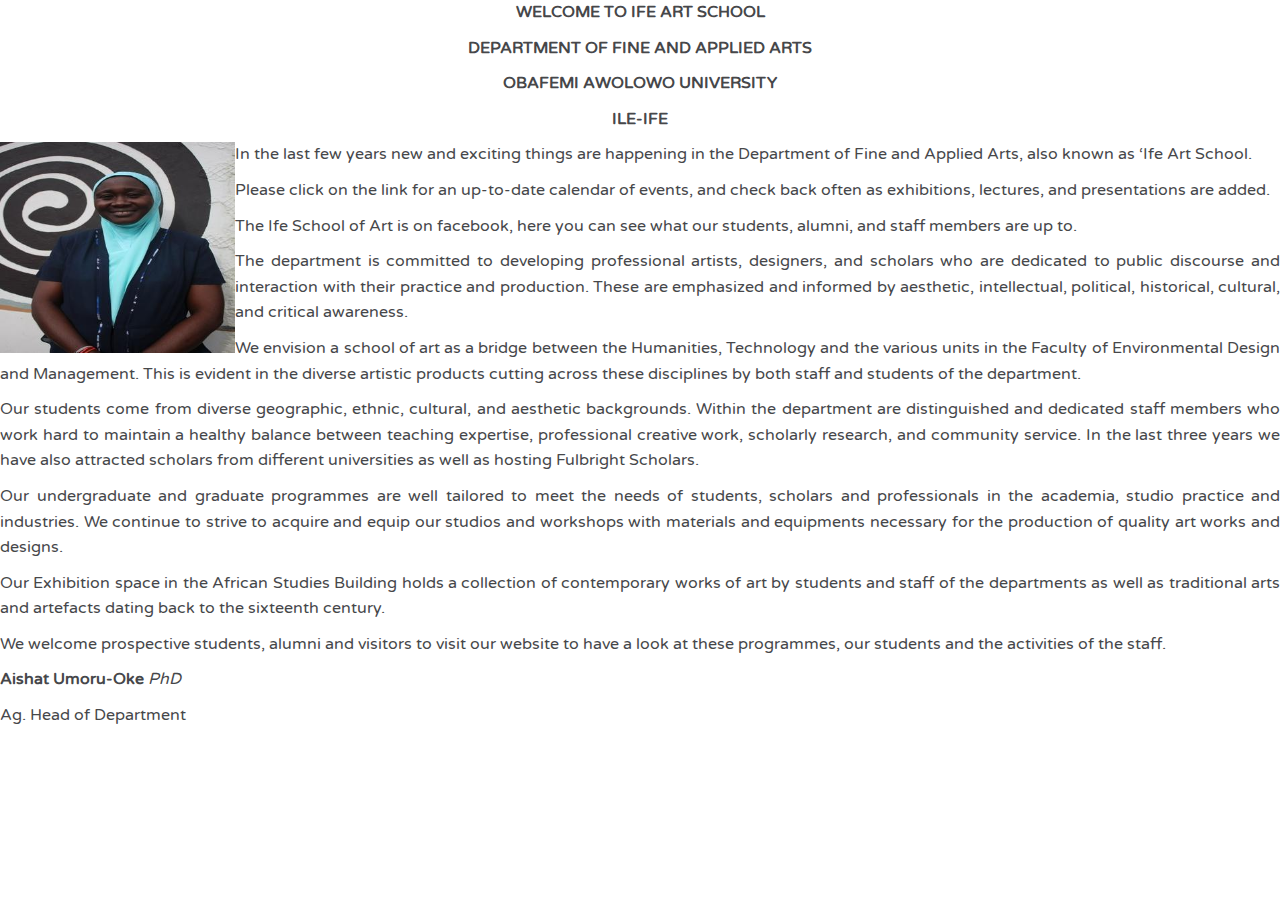
<file: hod-message.html>
<!DOCTYPE html>
<html lang="en">

<head>
	<meta charset="utf-8">
	<meta http-equiv="X-UA-Compatible" content="IE=edge">
	<meta name="viewport" content="width=device-width, initial-scale=1">
	

	<title>HOD welcome message</title>
	<meta name="keywords" content="Ife Art School | Fine Art department OAU" />
	<meta name="description" content="Ife Art School | Fine Art department OAU">
	<meta name="Ezekiel Adeyinka" content="http://faasa.oauife.edu.ng/">

	<!-- Google font -->
	<link href="https://fonts.googleapis.com/css?family=Montserrat:400,700%7CVarela+Round" rel="stylesheet">

	<!-- Bootstrap -->
	<link type="text/css" rel="stylesheet" href="css/bootstrap.min.css" />

	<!-- Owl Carousel -->
	<link type="text/css" rel="stylesheet" href="css/owl.carousel.css" />
	<link type="text/css" rel="stylesheet" href="css/owl.theme.default.css" />

	<!-- Magnific Popup -->
	<link type="text/css" rel="stylesheet" href="css/magnific-popup.css" />

	<!-- Font Awesome Icon -->
	<link rel="stylesheet" href="css/font-awesome.min.css">

	<!-- Custom stlylesheet -->
	<link type="text/css" rel="stylesheet" href="css/style.css" />

</head>
<body>

<p align="center">
    <strong>WELCOME TO IFE ART SCHOOL</strong>
</p>
<p align="center">
    <strong>DEPARTMENT OF FINE AND APPLIED ARTS</strong>
</p>
<p align="center">
    <strong>OBAFEMI AWOLOWO UNIVERSITY</strong>
</p>
<p align="center">
    <strong>ILE-IFE</strong>
</p>
<p align="justify">
    <img
        src="[data-uri]"
        name="Image1"
        border="4"
        width="235"
        height="211"
        align="left">
        <p align="justify">

         In the last few years new and exciting things are happening in the
        Department of Fine and Applied Arts, also known as ‘Ife Art School.
</p>
<p align="justify">
    Please click on the link for an up-to-date calendar of events, and check
    back often as exhibitions, lectures, and presentations are added.
</p>
<p align="justify">
    The Ife School of Art is on facebook, here you can see what our students,
    alumni, and staff members are up to.
</p>
<p align="justify">
    The department is committed to developing professional artists, designers,
    and scholars who are dedicated to public discourse and interaction with
    their practice and production. These are emphasized and informed by
    aesthetic, intellectual, political, historical, cultural, and critical
    awareness.
</p>
<p align="justify">
    We envision a school of art as a bridge between the Humanities, Technology
    and the various units in the Faculty of Environmental Design and
    Management. This is evident in the diverse artistic products cutting across
    these disciplines by both staff and students of the department.
</p>
<p align="justify">
    Our students come from diverse geographic, ethnic, cultural, and aesthetic
    backgrounds. Within the department are distinguished and dedicated staff
    members who work hard to maintain a healthy balance between teaching
    expertise, professional creative work, scholarly research, and community
    service. In the last three years we have also attracted scholars from
    different universities as well as hosting Fulbright Scholars.
</p>
<p align="justify">
    Our undergraduate and graduate programmes are well tailored to meet the
    needs of students, scholars and professionals in the academia, studio
    practice and industries. We continue to strive to acquire and equip our
    studios and workshops with materials and equipments necessary for the
    production of quality art works and designs.
</p>
<p align="justify">
    Our Exhibition space in the African Studies Building holds a collection of
    contemporary works of art by students and staff of the departments as well
    as traditional arts and artefacts dating back to the sixteenth century.
</p>
<p align="justify">
    We welcome prospective students, alumni and visitors to visit our website
    to have a look at these programmes, our students and the activities of the
    staff.
</p>
<p align="justify">
    <strong>Aishat Umoru-Oke</strong>
    <em>PhD</em>
</p>
<p align="justify">
    Ag. Head of Department
</p>
</body>
</html>
</file>
<file: css/style.css>
/*
Theme Name:
Author: yaminncco

Colors:
	Body 		  : #868F9B
	Headers 	: #10161A
	Primary 	: #6195FF
	Dark      : #FCFCFF
	Grey 		  : #F4F4F4 #FAFAFA #EEE

Fonts: Montserrat Varela Round

Table OF Contents
------------------------------------
1 > General
2 > Logo
3 > Navigation
4 > Header
5 > About
6 > Portfolio
7 > Services
8 >  Why choose us
9 >  Numbers
10 > Pricing
11 > Testimonial
12 > Team
13 > Blog
14 > Blog post
15 > Blog sidebar
16 > Contact
17 > Footer
18 > Responsive
19 > Owl theme
20 > Back to top
21 > Preloader

------------------------------------*/

/*------------------------------------*\
	General
\*------------------------------------*/


/* -- typography -- */

body {
    font-family: 'Varela Round', sans-serif;
    font-size: 16px;
    line-height: 1.6;
    overflow-x: hidden;
    color: #46474A;
}

h1, h2, h3, h4, h5, h6 {
    font-family: 'Montserrat', sans-serif;
    font-weight: 700;
    margin-top: 0px;
    margin-bottom: 20px;
    color: #10161A;
}

h1 {
    font-size: 54px;
}

h2 {
    font-size: 36px;
}

h3 {
    font-size: 21px;
}

h4 {
    font-size: 18px;
}

h5 {
    font-size: 16px;
}

a {
    color: #6195FF;
    text-decoration: none;
    -webkit-transition: 0.2s opacity;
    transition: 0.2s opacity;
}

a:hover, a:focus {
    text-decoration: none;
    outline: none;
    opacity: 0.8;
    color: #6195FF;
}

.main-color {
    color: #6195FF;
}

.white-text {
    color: #FFF;
}

::-moz-selection {
    background-color: #6195FF;
    color: #FFF;
}

::selection {
    background-color: #6195FF;
    color: #FFF;
}

ul, ol {
    margin: 0;
    padding: 0;
    list-style: none
}

/* -- section  -- */

.section {
    position: relative;
}

.md-padding {
    padding-top: 120px;
    padding-bottom: 10px;
}

.sm-padding {
    padding-top: 80px;
    padding-bottom: 20px;
}


/* --  background section  -- */

.bg-grey {
    background-color: #FAFAFA;
    border-top: 1px solid #EEE;
    border-bottom: 1px solid #EEE;
}

.bg-dark {
    background-color: #F9F9F9;
}


/* --  background image section  -- */

.bg-img {
    position: absolute;
    left: 0;
    top: 0;
    right: 0;
    bottom: 0;
    z-index: -1;
    background-position: center;
    background-size: cover;
    background-attachment: fixed;
}

.bg-img .overlay {
    position: absolute;
    left: 0;
    top: 0;
    right: 0;
    bottom: 0;
    opacity: .8;
    background: #1C1D21;
}


/* --  section header  -- */

.section-header {
    position: relative;
    margin-bottom: 60px;
}

.section-header .title {
    text-transform: capitalize;
}

.title:after {
    content:"";
  	display:block;
  	height:4px;
  	width:40px;
  	background-color: #6195FF;
    margin-top: 20px;
}

.text-center .title:after {
    margin: 20px auto 0px;
}

/* --  Input  -- */

input[type="text"], input[type="email"], input[type="password"], input[type="number"], input[type="date"], input[type="url"], input[type="tel"], textarea {
    height: 40px;
    width: 100%;
    border: none;
	  background: #F4F4F4;
    border-bottom: 2px solid #EEE;
    color: #354052;
    padding: 0px 10px;
    opacity: 0.5;
    -webkit-transition: 0.2s border-color, 0.2s opacity;
    transition: 0.2s border-color, 0.2s opacity;
}

textarea {
    padding: 10px 10px;
    min-height: 80px;
    resize: vertical;
}

input[type="text"]:focus, input[type="email"]:focus, input[type="password"]:focus, input[type="number"]:focus, input[type="date"]:focus, input[type="url"]:focus, input[type="tel"]:focus, textarea:focus {
    border-color: #6195FF;
    opacity: 1;
}

/* --  Buttons  -- */

.main-btn, .white-btn, .outline-btn {
    display: inline-block;
    padding: 10px 35px;
    margin: 3px;
    border: 2px solid transparent;
    border-radius: 3px;
    -webkit-transition: 0.2s opacity;
    transition: 0.2s opacity;
}

.main-btn {
    background: #6195FF;
    color: #FFF;
}

.white-btn {
    background: #FFF;
    color: #10161A !important;
}

.outline-btn {
    background: transparent;
    color: #6195FF !important;
    border-color: #6195FF;
}

.main-btn:hover, .white-btn:hover, .outline-btn:hover {
    opacity: 0.8;
}


/*------------------------------------*\
	Logo
\*------------------------------------*/

.navbar-brand {
    padding: 0;
}

.navbar-brand .logo, .navbar-brand .logo-alt {
    max-height: 50px;
    display: block;
}

#nav:not(.nav-transparent):not(.fixed-nav) .navbar-brand .logo-alt {
	display: none;
}

#nav.nav-transparent:not(.fixed-nav) .navbar-brand .logo {
	display: none;
}

#nav.fixed-nav .navbar-brand .logo-alt {
    display: none;
}

@media only screen and (max-width: 767px) {
    #nav.nav-transparent .navbar-brand .logo-alt {
        display: none !important;
    }
    #nav.nav-transparent .navbar-brand .logo {
        display: block !important;
    }
}


/*------------------------------------*\
	Navigation
\*------------------------------------*/

#nav {
    padding: 10px 0px;
    background: #FFF;
    -webkit-transition: 0.2s padding;
    transition: 0.2s padding;
    z-index: 999;
}

#nav.navbar {
    border: none;
    border-radius: 0;
    margin-bottom: 0px;
}

#nav.fixed-nav {
    position: fixed;
    left: 0;
    right: 0;
    padding: 0px 0px;
    background-color: #FFF !important;
    border-bottom: 1px solid #EEE;
}

#nav.nav-transparent {
    background: transparent;
}


/* -- default nav -- */

@media only screen and (min-width: 768px) {
    .main-nav li {
        padding: 0px 15px;
    }
    .main-nav li a {
        font-size: 14px;
        -webkit-transition: 0.2s color;
        transition: 0.2s color;
    }
    .main-nav>li>a {
        color: #10161A;
        padding: 15px 0px;
    }
    #nav.nav-transparent:not(.fixed-nav) .main-nav>li>a {
        color: #fff;
    }
    .main-nav>li>a:hover, .main-nav>li>a:focus, .main-nav>li.active>a {
        background: transparent;
        color: #6195FF;
    }
    .main-nav>li>a:after {
        content: "";
        display: block;
        background-color: #6195FF;
        height: 2px;
        width: 0%;
        -webkit-transition: 0.2s width;
        transition: 0.2s width;
    }
    .main-nav>li>a:hover:after, .main-nav>li.active>a:after {
        width: 100%;
    }
    /* dropdown */
    .has-dropdown {
        position: relative;
    }
    .has-dropdown>a:before {
        font-family: 'FontAwesome';
        content: "\f054";
        font-size: 6px;
        margin-left: 6px;
        float: right;
        -webkit-transform: rotate(90deg);
        -ms-transform: rotate(90deg);
        transform: rotate(90deg);
        -webkit-transition: 0.2s transform;
        transition: 0.2s transform;
    }
    .dropdown {
        position: absolute;
        right: -50%;
        top: 0;
        background-color: #6195FF;
        width: 200px;
        -webkit-box-shadow: 0px 5px 5px -5px rgba(53, 64, 82, 0.2);
        box-shadow: 0px 5px 5px -5px rgba(53, 64, 82, 0.2);
        -webkit-transform: translateY(15px) translateX(50%);
        -ms-transform: translateY(15px) translateX(50%);
        transform: translateY(15px) translateX(50%);
        opacity: 0;
        visibility: hidden;
        -webkit-transition: 0.2s all;
        transition: 0.2s all;
    }
    .main-nav>.has-dropdown>.dropdown {
        top: 100%;
        right: 50%;
    }
    .main-nav>.has-dropdown>.dropdown .dropdown.dropdown-left {
        right: 150%;
    }
    .dropdown li a {
        display: block;
        color: #FFF;
        border-top: 1px solid rgba(250, 250, 250, 0.1);
        padding: 10px 0px;
    }
    .dropdown li:nth-child(1) a {
        border-top: none;
    }
    .has-dropdown:hover>.dropdown {
        opacity: 1;
        visibility: visible;
        -webkit-transform: translateY(0px) translateX(50%);
        -ms-transform: translateY(0px) translateX(50%);
        transform: translateY(0px) translateX(50%);
    }
    .has-dropdown:hover>a:before {
        -webkit-transform: rotate(0deg);
        -ms-transform: rotate(0deg);
        transform: rotate(0deg);
    }
    .nav-collapse {
        display: none;
    }
}


/* -- mobile nav -- */

@media only screen and (max-width: 767px) {
    #nav {
        padding: 0px 0px;
    }
    #nav.nav-transparent {
        background: #FFF;
    }
    .main-nav {
        position: fixed;
        right: 0;
        height: calc(100vh - 80px);
        -webkit-box-shadow: 0px 80px 0px 0px #2F53E4;
        box-shadow: 0px 80px 0px 0px #1C1D21;
        max-width: 250px;
        width: 0%;
        -webkit-transform: translateX(100%);
        -ms-transform: translateX(100%);
        transform: translateX(100%);
        margin: 0;
        overflow-y: auto;
        background: #1D42D7;
        -webkit-transition: 0.2s all;
        transition: 0.2s all;
    }
    #nav.open .main-nav {
        -webkit-transform: translateX(0%);
        -ms-transform: translateX(0%);
        transform: translateX(0%);
        width: 100%;
    }
    .main-nav li {
        border-top: 1px solid rgba(250, 250, 250, 0.1);
    }
    .main-nav li a {
        display: block;
        color: #FFF;
        -webkit-transition: 0.2s all;
        transition: 0.2s all;
    }
    .main-nav>li.active {
        border-left: 6px solid #6195FF;
    }
    .main-nav li a:hover, .main-nav li a:focus {
        background-color: #6195FF;
        color: #FFF;
        opacity: 1;
    }
    .has-dropdown>a:after {
        content: "\f054";
        font-family: 'FontAwesome';
        float: right;
        -webkit-transition: 0.2s -webkit-transform;
        transition: 0.2s -webkit-transform;
        transition: 0.2s transform;
        transition: 0.2s transform, 0.2s -webkit-transform;
    }
    .dropdown {
        opacity: 0;
        visibility: hidden;
        height: 0;
        background: rgba(250, 250, 250, 0.1);
    }
    .dropdown li a {
        padding: 6px 10px;
    }
    .has-dropdown.open-drop>a:after {
        -webkit-transform: rotate(90deg);
        -ms-transform: rotate(90deg);
        transform: rotate(90deg);
    }
    .has-dropdown.open-drop>.dropdown {
        opacity: 1;
        visibility: visible;
        height: auto;
        -webkit-transition: 0.2s all;
        transition: 0.2s all;
    }
}


/* -- nav btn collapse -- */

.nav-collapse {
    position: relative;
    float: right;
    width: 40px;
    height: 40px;
    margin-top: 5px;
    margin-right: 5px;
    cursor: pointer;
    z-index: 99999;
}

.nav-collapse span {
    display: block;
    -webkit-transform: translate(-50%, -50%);
    -ms-transform: translate(-50%, -50%);
    transform: translate(-50%, -50%);
    position: absolute;
    top: 50%;
    left: 50%;
    width: 25px;
}

.nav-collapse span:before, .nav-collapse span:after {
    content: "";
    display: block;
}

.nav-collapse span, .nav-collapse span:before, .nav-collapse span:after {
    height: 4px;
    background: #10161A;
    -webkit-transition: 0.2s all;
    transition: 0.2s all;
}

.nav-collapse span:before {
    -webkit-transform: translate(0%, 10px);
    -ms-transform: translate(0%, 10px);
    transform: translate(0%, 10px);
}

.nav-collapse span:after {
    -webkit-transform: translate(0%, -14px);
    -ms-transform: translate(0%, -14px);
    transform: translate(0%, -14px);
}

#nav.open .nav-collapse span {
    background: transparent;
}

#nav.open .nav-collapse span:before {
    -webkit-transform: translateY(0px) rotate(-135deg);
    -ms-transform: translateY(0px) rotate(-135deg);
    transform: translateY(0px) rotate(-135deg);
}

#nav.open .nav-collapse span:after {
    -webkit-transform: translateY(-4px) rotate(135deg);
    -ms-transform: translateY(-4px) rotate(135deg);
    transform: translateY(-4px) rotate(135deg);
}


/*------------------------------------*\
	Header
\*------------------------------------*/

header {
    position: relative;
}

#home {
    height: 100vh;
}

#home .home-wrapper {
    position: absolute;
    left: 0px;
    right: 0px;
    top: 50%;
    -webkit-transform: translateY(-50%);
    -ms-transform: translateY(-50%);
    transform: translateY(-50%);
    text-align: center;
}

.home-content h1 {
  text-transform: uppercase;
}
.home-content button {
  margin-top: 20px;
}

.header-wrapper h2 {
    display: inline-block;
    margin-bottom: 0px;
}

.header-wrapper .breadcrumb {
    float: right;
    background: transparent;
    margin-bottom: 0px;
}

.header-wrapper .breadcrumb .breadcrumb-item.active {
    color: #868F9B;
}

.breadcrumb>li+li:before {
    color: #868F9B;
}


/*------------------------------------*\
	About
\*------------------------------------*/

.about {
    position: relative;
    text-align: center;
    padding: 40px 20px;
    border: 1px solid #EEE;
    margin: 15px 0px;
}

.about i {
    font-size: 36px;
    color: #6195FF;
    margin-bottom: 20px;
}

.about:after {
    content: "";
    background-color: #1C1D21;
    position: absolute;
    left: 0;
    top: 0;
    bottom: 0;
    width: 0%;
    z-index: -1;
    -webkit-transition: 0.2s width;
    transition: 0.2s width;
}

.about:hover:after {
    width: 100%;
}

.about h3 {
    -webkit-transition: 0.2s color;
    transition: 0.2s color;
}

.about:hover h3 {
    color: #fff;
}


/*------------------------------------*\
	Portfolio
\*------------------------------------*/

.work {
    position: relative;
    padding: 20px;
}

.work>img {
  width: 100%;
}

.work .overlay {
    background: #1C1D21;
    position: absolute;
    top: 0px;
    left: 0px;
    right: 0px;
    bottom: 0px;
    opacity: 0;
    -webkit-transition: 0.2s opacity;
    transition: 0.2s opacity;
    -webkit-transition-delay: 0.2s;
    transition-delay: 0.2s;
}

.work:hover .overlay {
    -webkit-transition-delay: 0s;
    transition-delay: 0s;
    opacity: 0.8;
}

.work .work-content {
    position: absolute;
    left: 25px;
    right: 25px;
    top: 50%;
    text-align: center;
    -webkit-transform: translateY(-50%);
    -ms-transform: translateY(-50%);
    transform: translateY(-50%);
}

.work .work-content h3 {
    -webkit-transform: translateY(100%);
    -ms-transform: translateY(100%);
    transform: translateY(100%);
    opacity: 0;
    color: #FFF;
    margin-bottom: 10px;
    -webkit-transition: 0.2s all;
    transition: 0.2s all;
    -webkit-transition-delay: 0.1s;
    transition-delay: 0.1s;
}

.work:hover .work-content h3 {
    -webkit-transform: translateY(0%);
    -ms-transform: translateY(0%);
    transform: translateY(0%);
    opacity: 1;
    -webkit-transition-delay: 0.1s;
    transition-delay: 0.1s;
}

.work .work-content span {
    display: block;
    text-transform: uppercase;
    -webkit-transform: translateY(100%);
    -ms-transform: translateY(100%);
    transform: translateY(100%);
    opacity: 0;
    color: #6195FF;
    margin-bottom: 5px;
    -webkit-transition: 0.2s all;
    transition: 0.2s all;
    -webkit-transition-delay: 0.2s;
    transition-delay: 0.2s;
}

.work:hover .work-content span {
    -webkit-transform: translateY(0%);
    -ms-transform: translateY(0%);
    transform: translateY(0%);
    opacity: 1;
    -webkit-transition-delay: 0s;
    transition-delay: 0s;
}

.work .work-link {
    text-align: center;
    margin-top: 20px;
    opacity: 0;
    -webkit-transition: 0.2s opacity;
    transition: 0.2s opacity;
}

.work .work-link a {
    display: inline-block;
    width: 50px;
    height: 50px;
    background-color: #6195FF;
    color: #FFF;
    line-height: 50px;
    text-align: center;
}

.work:hover .work-link {
    -webkit-transition-delay: 0.2s;
    transition-delay: 0.2s;
    opacity: 1;
}


/*------------------------------------*\
	Services
\*------------------------------------*/

.service {
    position: relative;
    padding: 40px 20px 40px 70px;
    margin: 15px 0px;
    border: 1px solid #EEE;
}

.service i {
    position: absolute;
    left: 20px;
    text-align: center;
    font-size: 32px;
    color: #6195FF;
    border-radius: 50%;
}

.service:after {
    content: "";
    background-color: #1C1D21;
    position: absolute;
    left: 0;
    top: 0;
    bottom: 0;
    width: 0%;
    z-index: -1;
    -webkit-transition: 0.2s width;
    transition: 0.2s width;
}

.service:hover:after {
    width: 100%;
}

.service h3 {
  -webkit-transition: 0.2s color;
  transition: 0.2s color;
}

.service:hover h3 {
    color: #fff;
}

/*------------------------------------*\
	Why choose us
\*------------------------------------*/

.feature {
    margin: 15px 0px;
}
.feature i {
    float: left;
    padding: 5px;
    border-radius: 50%;
    color: #6195FF;
    border: 1px solid #6195FF;
    margin-right: 5px;
}

/*------------------------------------*\
	Numbers
\*------------------------------------*/

.number {
    text-align: center;
    margin: 15px 0px;
}

.number i {
    color: #6195FF;
    font-size: 36px;
    margin-bottom: 20px;
}

.number h3 {
    font-size: 36px;
    margin-bottom: 10px;
}


/*------------------------------------*\
	Pricing
\*------------------------------------*/

.pricing {
    position: relative;
    text-align: center;
    border: 1px solid #EEE;
    background-color: #FFF;
    z-index: 11;
    margin: 15px 0px;
}

.pricing::after {
    content: "";
    background-color: #1C1D21;
    position: absolute;
    left: 0;
    right: 0;
    top: 0;
    height: 0%;
    z-index: -1;
    -webkit-transition: 0.2s height;
    transition: 0.2s height;
}

.pricing:hover:after {
    height: 100%;
}

.pricing .price-head {
    position: relative;
    margin-bottom: 20px;
}

.pricing .price-title {
    display: block;
    padding: 40px 0px 20px;
    text-transform: uppercase;
    -webkit-transition: 0.2s color;
    transition: 0.2s color;
}

.pricing:hover .price-title {
    color: #6195FF;
}

.pricing .price {
    position: relative;
    width: 140px;
    height: 140px;
    line-height: 140px;
    text-align: center;
    margin: auto;
    border-radius: 50%;
    border: 2px solid #6195FF;
}

.pricing .price h3 {
  font-size: 42px;
  margin: 0px;
  -webkit-transition: 0.2s color;
  transition: 0.2s color;
  -webkit-transform: translateY(-50%);
      -ms-transform: translateY(-50%);
          transform: translateY(-50%);
  top: 50%;
  position: absolute;
  left: 0;
  right: 0;
}

.pricing:hover .price h3 {
    color: #fff;
}

.pricing .duration {
    display: block;
    font-size: 14px;
    text-transform: uppercase;
    color: #10161A;
    -webkit-transition: 0.2s color;
    transition: 0.2s color;
}

.pricing:hover .duration {
    color: #fff;
}

.pricing .price-btn {
    padding-top: 20px;
    padding-bottom: 40px;
}

/*------------------------------------*\
	Testimonial
\*------------------------------------*/

.testimonial {
    margin: 15px 0px;
}

.testimonial-meta {
    position: relative;
    padding-left: 90px;
    height: 70px;
    margin-bottom: 20px;
    padding-top: 10px;
}

.testimonial img {
    position: absolute;
    left: 0;
    top: 0;
    width: 70px !important;
    height: 70px !important;
    border-radius: 50%;
}

.testimonial h3 {
    margin-bottom: 5px;
}

.testimonial span {
    font-size: 14px;
    color: #6195FF;
    text-transform: uppercase;
}


/*------------------------------------*\
	Team
\*------------------------------------*/

.team {
    position: relative;
    background-color: #F4F4F4;
    padding: 40px 20px;
    margin: 15px 0px;
}

.team::after {
    content: "";
    background-color: #1C1D21;
    position: absolute;
    left: 0;
    right: 0;
    top: 0;
    height: 0%;
    z-index: 1;
    -webkit-transition: 0.2s height;
    transition: 0.2s height;
}

.team:hover:after {
    height: 100%;
}

.team-img {
    position: relative;
    margin-bottom: 20px;
    z-index: 11;
}

.team-img>img {
  width: 100%;
}

.team .overlay {
    background: #1C1D21;
    position: absolute;
    bottom: 0;
    left: 0;
    right: 0;
    top: 0;
    opacity: 0;
    -webkit-transition: 0.2s opacity;
    transition: 0.2s opacity;
}

.team:hover .overlay {
    opacity: 0.8;
}

.team .team-content {
    text-align: center;
    position: relative;
    z-index: 11;
}

.team .team-content h3 {
    margin-bottom: 10px;
    -webkit-transition: 0.2s color;
    transition: 0.2s color;
}

.team .team-content span {
    font-size: 14px;
    text-transform: uppercase;
    -webkit-transition: 0.2s color;
    transition: 0.2s color;
}

.team:hover .team-content h3 {
    color: #FFF;
}

.team:hover .team-content span {
    color: #6195FF;
}

.team .team-social {
    position: absolute;
    top: 0;
    right: 0;
    opacity: 0;
    -webkit-transition: 0.2s opacity;
    transition: 0.2s opacity;
}

.team .team-social a {
    display: block;
    line-height: 50px;
    width: 50px;
    text-align: center;
    background-color: #6195FF;
    color: #FFF;
}

.team:hover .team-social {
    opacity: 1;
}


/*------------------------------------*\
	Blog
\*------------------------------------*/

.blog {
    background-color: #FFF;
    margin: 15px 0px;
}

.blog .blog-content {
    padding: 20px 20px 40px;
}

.blog .blog-meta {
    margin-bottom: 20px;
}

.blog .blog-meta li {
    display: inline-block;
    font-size: 14px;
    color: #10161A;
    margin-right: 10px;
}

.blog .blog-meta li i {
    color: #6195FF;
    margin-right: 5px;
}

/*------------------------------------*\
	Blog post
\*------------------------------------*/

#main .blog .blog-content {
  padding: 20px 0px 0px;
}

#main .blog {
  margin-top: 0px;
}

/* -- blog tags -- */

.blog-tags {
    margin: 40px 0px;
}

.blog-tags h5 {
    margin-bottom: 0;
    display: inline-block;
}

.blog-tags a {
    display: inline-block;
    padding: 6px 13px;
    font-size: 14px;
    margin: 2px 0px;
    background: #F4F4F4;
    color: #10161A;
}

.blog-tags a:hover {
  color: #FFF;
  background-color: #6195FF;
}

.blog-tags a i {
    margin-right: 3px;
    color: #6195FF;
}

.blog-tags a:hover i {
  color: #FFF;
}


/* -- blog author -- */

.blog-author {
    margin: 40px 0px;
}

.blog-author .media .media-left {
    padding-right: 20px;
}

.blog-author .media {
    padding: 20px;
    border: 1px solid #EEE;
}

.blog-author .media .media-heading {
    padding-bottom: 20px;
    margin-bottom: 20px;
    border-bottom: 1px solid #EEE;
}

.blog-author .media .media-heading h3 {
    display: inline-block;
    margin: 0;
    text-transform: uppercase;
}

.blog-author .media .media-heading .author-social {
  float: right;
}

.blog-author .author-social a {
    display: inline-block;
    width: 24px;
    height: 24px;
    text-align: center;
    line-height: 24px;
    border-radius: 3px;
    margin-left: 5px;
    color: #FFF;
    background-color: #6195FF;
}

/* -- blog comments -- */

.blog-comments {
    margin: 40px 0px;
}

.blog-comments .media {
    padding: 20px;
    background-color: #FFF;
    border-top: 1px solid #EEE;
    border-bottom: 0px;
    border-right: 1px solid #EEE;
    border-left: 1px solid #EEE;
    margin-top: 0px;
}

.blog-comments .media:first-child {
    border-bottom: 0px;
}

.blog-comments .media:last-child {
    border-bottom: 1px solid #EEE;
}

.blog-comments .media .media-left {
  padding-right: 20px;
}

.blog-comments .media .media-body .media-heading {
    text-transform: uppercase;
    margin-bottom:10px;
}

.blog-comments .media .media-body .media-heading .time {
    font-size: 12px;
    margin-left: 20px;
    font-weight: 400;
    color: #868F9B;
}

.blog-comments .media .media-body .media-heading .reply {
    float: right;
    margin: 0;
    font-size: 12px;
    text-transform: uppercase;
    font-weight: 400;
}

.blog-comments .media.author {
    background-color: #F4F4F4;
    border-color: #6195FF;
    border-bottom: 1px solid #6195FF;
}
.blog-comments .media.author>.media-body>.media-heading {
    color: #6195FF;
}

.blog-comments .media.author + .media {
    border-top: 0px;
}

/* blog reply form */

.reply-form {
    margin: 40px 0px;
}

.reply-form form .input, .reply-form form .input , .reply-form form textarea {
	margin-bottom:20px;
}

.reply-form form .input, .reply-form form .input {
    width: calc(50% - 10px);
    display: inline-block;
}

.reply-form form .input:nth-child(2) {
    margin-left: 15px;
}


/*------------------------------------*\
	Blog sidebar
\*------------------------------------*/

#aside .widget {
    margin-bottom: 40px;
}

.widget h3 {
  text-transform: uppercase;
}

/* -- search sidebar -- */

#aside .widget-search {
    position: relative;
}

#aside .widget-search .search-input {
    padding-right: 50px;
}

#aside .widget-search .search-btn {
    position: absolute;
    right: 0px;
	  bottom: 0px;
    width: 40px;
    height: 40px;
    border: none;
    line-height: 40px;
    background-color: transparent;
    color: #6195FF;
}

/* -- category sidebar -- */

.widget-category a {
    display: block;
    font-size: 14px;
    color: #354052;
    border-bottom: 1px solid #EEE;
    padding: 5px;
}

.widget-category a:nth-child(1) {
  border-top: 1px solid #EEE;
}

.widget-category a span {
    float: right;
    color: #6195FF;
}

.widget-category a:hover {
    color: #6195FF;
}

/* -- tags sidebar -- */

.widget-tags a {
  display: inline-block;
  padding: 6px 13px;
  font-size: 14px;
  margin: 2px 0px;
  background: #F4F4F4;
  color: #10161A;
}

.widget-tags a:hover {
  color: #FFF;
  background-color: #6195FF;
}

/* -- posts sidebar -- */

.widget-post {
    min-height: 70px;
    margin-bottom: 25px;
}

.widget-post img {
    display: block;
    float: left;
    margin-right: 10px;
    margin-top: 5px;
}

.widget-post a {
    display: block;
    color: #10161A;
}

.widget-post a:hover {
    color: #6195FF;
}

.widget-post .blog-meta {
    display: inline-block;
}

.widget-post .blog-meta li {
    display: inline-block;
    margin-right: 5px;
    color: #6195FF;
    font-size: 12px;
}

.widget-post li i {
    color: #6195FF;
    margin-right: 5px;
}



/*------------------------------------*\
	Contact
\*------------------------------------*/

.contact {
    margin: 15px 0px;
    text-align: center;
}

.contact i {
    font-size: 36px;
    color: #6195FF;
    margin-bottom: 20px;
}

.contact-form {
    text-align: center;
    margin-top: 40px;
}

.contact-form .input {
    margin-bottom: 20px;
}


.contact-form .input:nth-child(1), .contact-form .input:nth-child(2) {
    width: calc(50% - 10px);
}

.contact-form .input:nth-child(2) {
    margin-left: 15px;
}

/*------------------------------------*\
	Footer
\*------------------------------------*/

#footer {
    position: relative;
}

.footer-logo {
    text-align: center;
    margin-bottom: 40px;
}

.footer-logo>a>img {
    max-height: 80px;
}

.footer-follow {
    text-align: center;
    margin-bottom: 20px;
}

.footer-follow li {
    display: inline-block;
    margin-right: 10px;
    margin-bottom: 13px;
}

.footer-follow li a {
  display: inline-block;
  width: 50px;
  height: 50px;
  line-height: 50px;
  text-align: center;
  border-radius: 3px;
  background-color: #6195FF;
  color:#FFF;
}

.footer-copyright p {
    text-align: center;
    font-size: 14px;
    text-transform: uppercase;
    margin: 0;
}


/*------------------------------------*\
	Responsive
\*------------------------------------*/


@media only screen and (max-width: 991px) {}

@media only screen and (max-width: 767px) {
  .section-header h2.title {
  		font-size:31.5px;
	}

  .main-btn , .default-btn , .outline-btn , .white-btn  {
  		padding: 8px 22px;
  		font-size:14px;
	}

  .home-content h1 {
		font-size:36px;
	}

  .header-wrapper h2 {
      margin-bottom: 20px;
      text-align: center;
      display: block;
  }

  .header-wrapper .breadcrumb {
      float: none;
      text-align: center;
  }
}

@media only screen and (max-width: 480px) {
  #portfolio [class*='col-xs'] {
		  width:100%;
	}

  #numbers [class*='col-xs'] {
		  width:100%;
	}

  .contact-form .input:nth-child(1), .contact-form .input:nth-child(2) {
      width: 100%;
  }
  .contact-form .input:nth-child(2) {
      margin-left: 0px;
  }

  .reply-form form .input, .reply-form form .input {
      width: 100%;
  }
  .reply-form form .input:nth-child(2) {
      margin-left: 0px;
  }



  .blog-author .media .media-left {
      display: block;
      padding-right: 0;
      margin-bottom: 20px;
  }
  .blog-author .media {
      text-align: center;
  }
  .blog-author .media .media-heading .author-social {
      margin-top: 10px;
      float: none;
  }
  .blog-author .media .media-left img {
      margin: auto;
  }

  .blog-comments .media .media {
      margin:0px -15px;
  }
}



/*------------------------------------*\
	Owl theme
\*------------------------------------*/

/* -- dots -- */

.owl-theme .owl-dots .owl-dot span {
    border: none;
    background: #EEE;
    -webkit-transition: 0.2s all;
    transition: 0.2s all;
}

.owl-theme .owl-dots .owl-dot:hover span {
    background: #6195FF;
}
.owl-theme .owl-dots .owl-dot.active span {
	  background: #6195FF;
	  width:20px;
}

/* -- nav -- */

.owl-theme .owl-nav {
    opacity: 0;
    -webkit-transition: 0.2s opacity;
    transition: 0.2s opacity;
}

.owl-theme:hover .owl-nav {
    opacity: 1;
}

.owl-theme .owl-nav [class*='owl-'] {
    position: absolute;
    top: 50%;
    -webkit-transform: translateY(-50%);
        -ms-transform: translateY(-50%);
            transform: translateY(-50%);
    background: #6195FF;
    color: #FFF;
  	padding: 0px;
  	width: 50px;
  	height: 50px;
  	border-radius:3px;
  	line-height: 50px;
  	margin: 0;
}

.owl-theme .owl-prev {
    left: 0px;
}

.owl-theme .owl-next {
    right: 0px;
}

.owl-theme .owl-nav [class*='owl-']:hover {
    opacity: 0.8;
    background: #6195FF;
}


/*------------------------------------*\
	Back to top
\*------------------------------------*/

#back-to-top {
  	display:none;
  	position: fixed;
  	bottom: 20px;
  	right: 20px;
  	width: 50px;
  	height: 50px;
  	line-height: 50px;
  	text-align: center;
  	background: #6195FF;
  	border-radius:3px;
  	color: #FFF;
  	z-index: 9999;
    -webkit-transition: 0.2s opacity;
    transition: 0.2s opacity;
  	cursor: pointer;
}

#back-to-top:after {
    content: "\f106";
    font-family: 'FontAwesome';
}

#back-to-top:hover {
    opacity: 0.8;
}

/*------------------------------------*\
	Preloader
\*------------------------------------*/


#preloader {
    position: fixed;
    left: 0;
    top: 0;
    bottom: 0;
    right: 0;
    background-color: #FFF;
    z-index: 99999;
}

.preloader {
    position: absolute;
    left: 50%;
    top: 50%;
    -webkit-transform: translate(-50%, -50%);
        -ms-transform: translate(-50%, -50%);
            transform: translate(-50%, -50%);
}
.preloader span {
    display: inline-block;
    background-color: #6195FF;
    width: 25px;
    height: 25px;
    -webkit-animation: 1s preload ease-in-out infinite;
            animation: preload 1s ease-in-out infinite;
    -webkit-transform: scale(0);
        -ms-transform: scale(0);
            transform: scale(0);
    border-radius:50%;
}

.preloader span:nth-child(1) {
    -webkit-animation-delay: 0s;
            animation-delay: 0s;
}

.preloader span:nth-child(2) {
    -webkit-animation-delay: 0.1s;
            animation-delay: 0.1s;
}

.preloader span:nth-child(3) {
    -webkit-animation-delay: 0.15s;
            animation-delay: 0.15s;
}

.preloader span:nth-child(4) {
    -webkit-animation-delay: 0.2s;
            animation-delay: 0.2s;
}

@-webkit-keyframes preload {
	0% {
	   -webkit-transform:scale(0);
	           transform:scale(0);
	}
  50% {
    -webkit-transform:scale(1);
            transform:scale(1);
  }
  100% {
    -webkit-transform:scale(0);
            transform:scale(0);
  }
}

@keyframes preload {
	0% {
	   -webkit-transform:scale(0);
	           transform:scale(0);
	}
  50% {
    -webkit-transform:scale(1);
            transform:scale(1);
  }
  100% {
    -webkit-transform:scale(0);
            transform:scale(0);
  }
}
</file>
